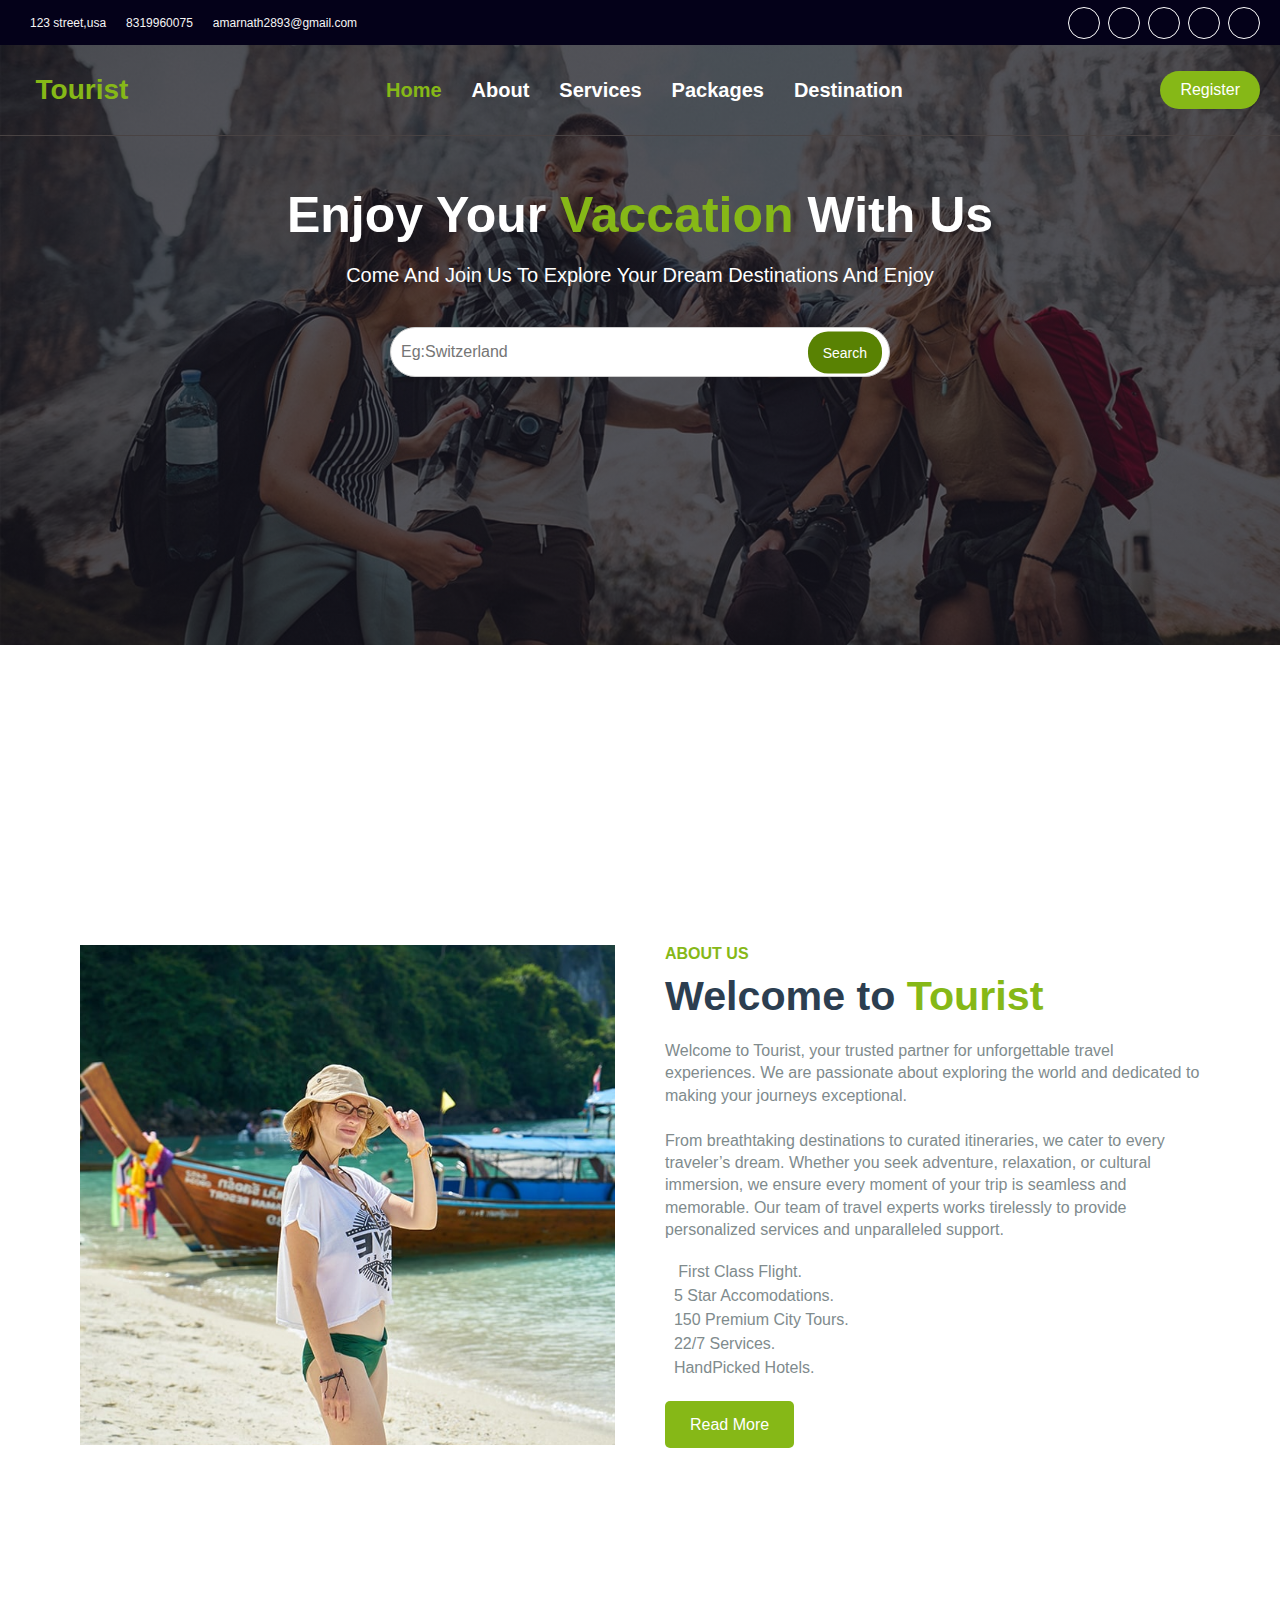
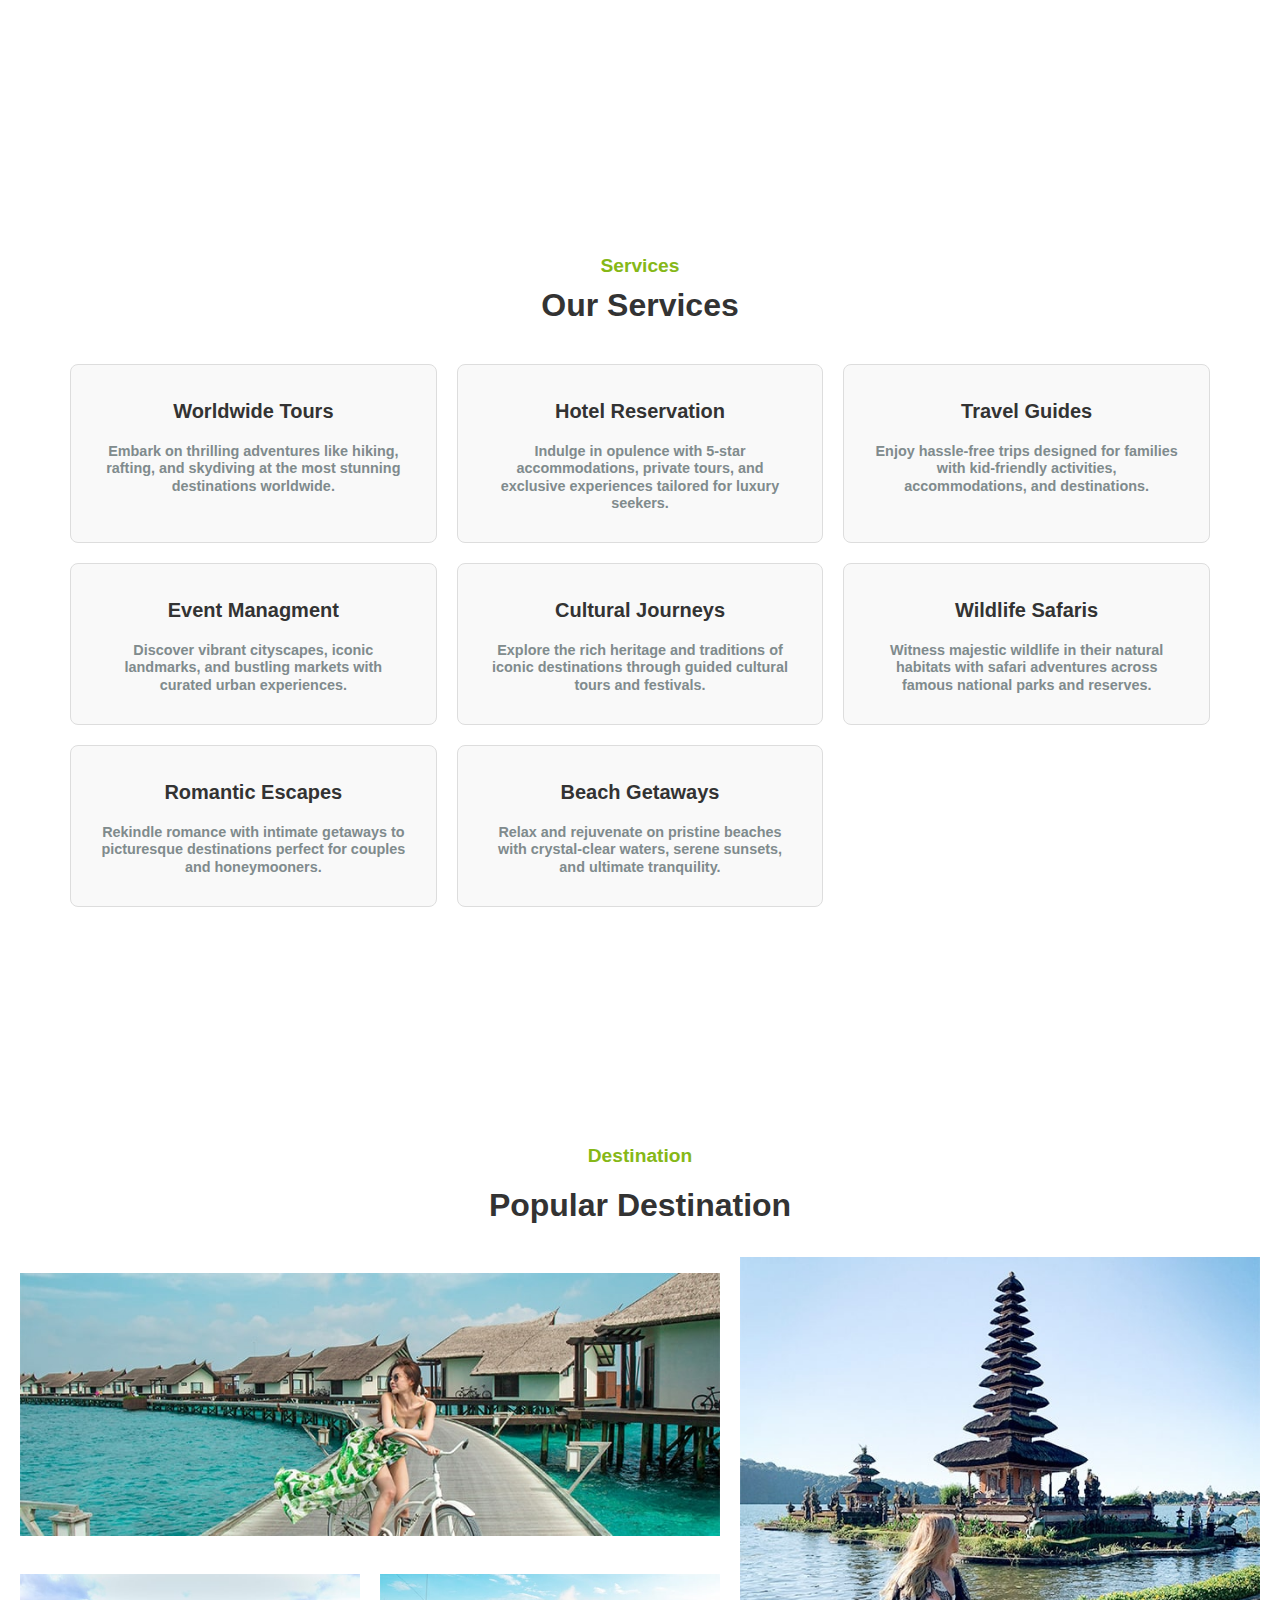
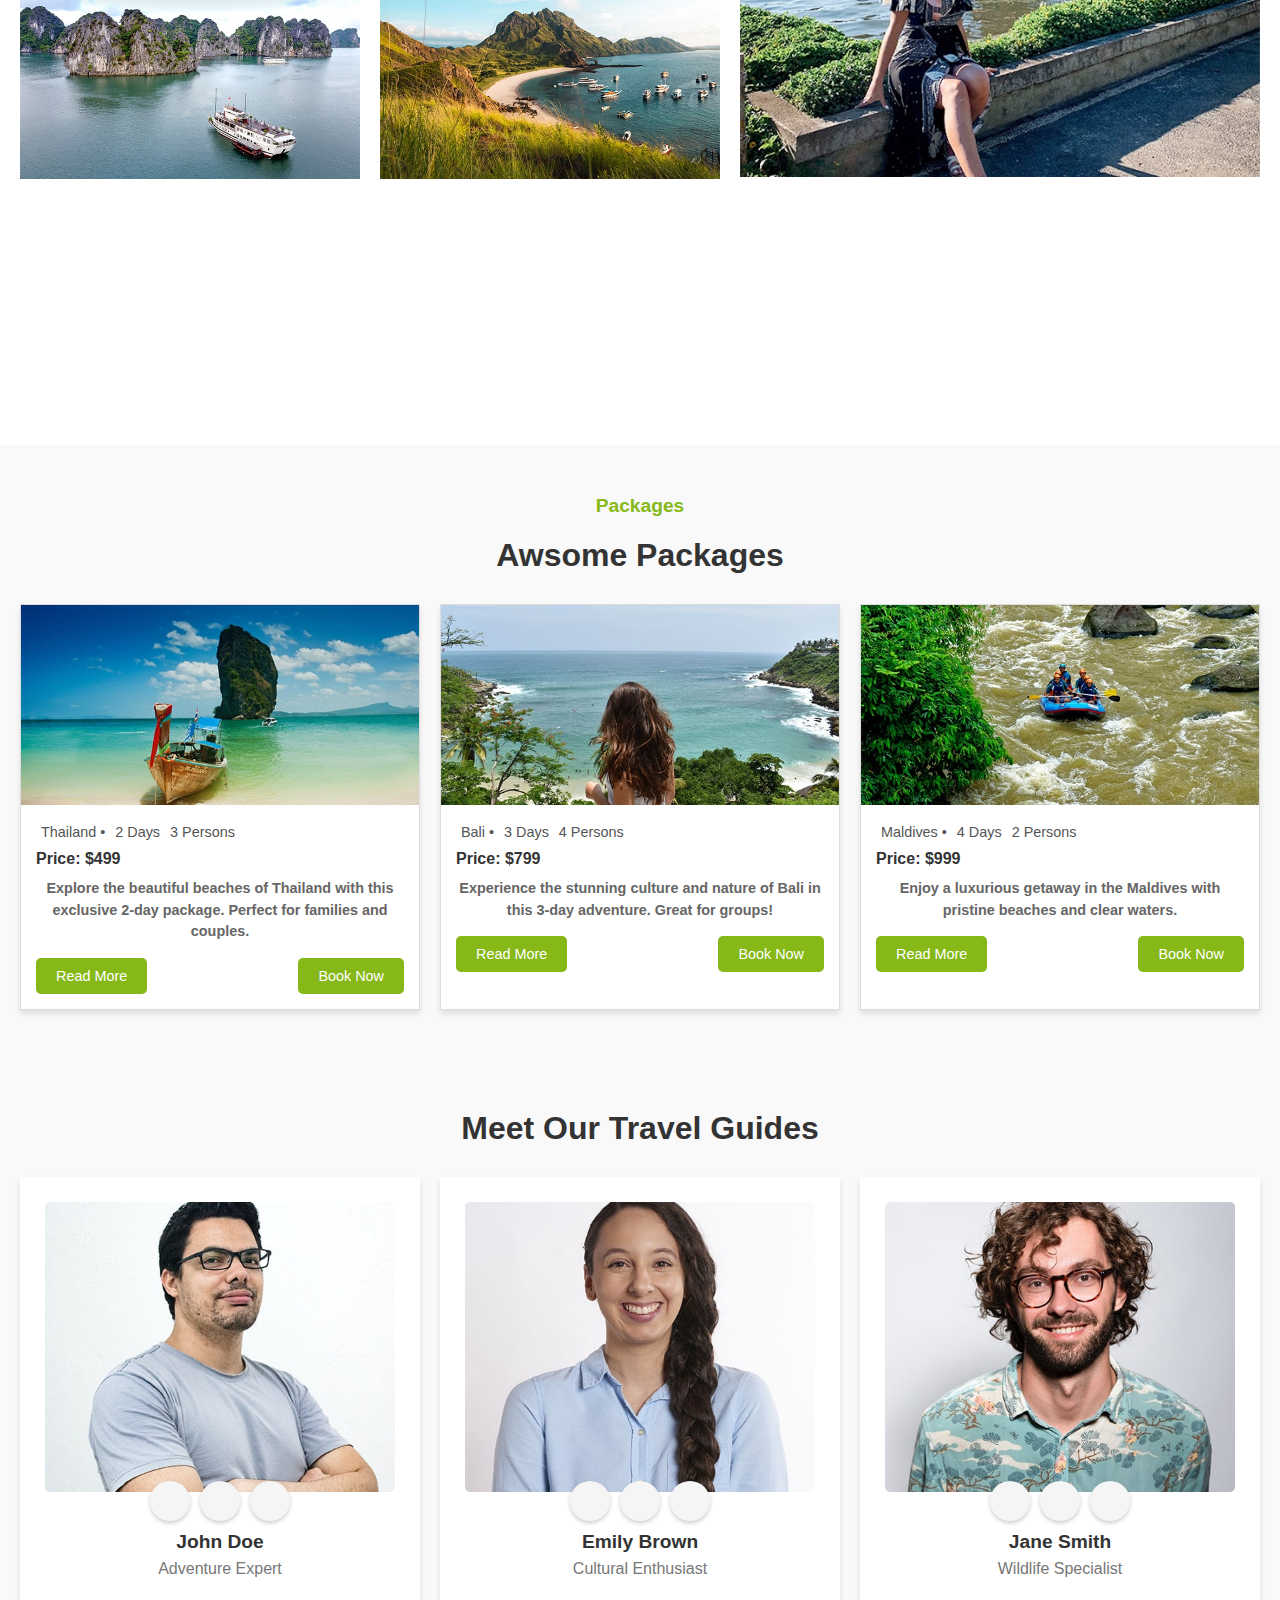
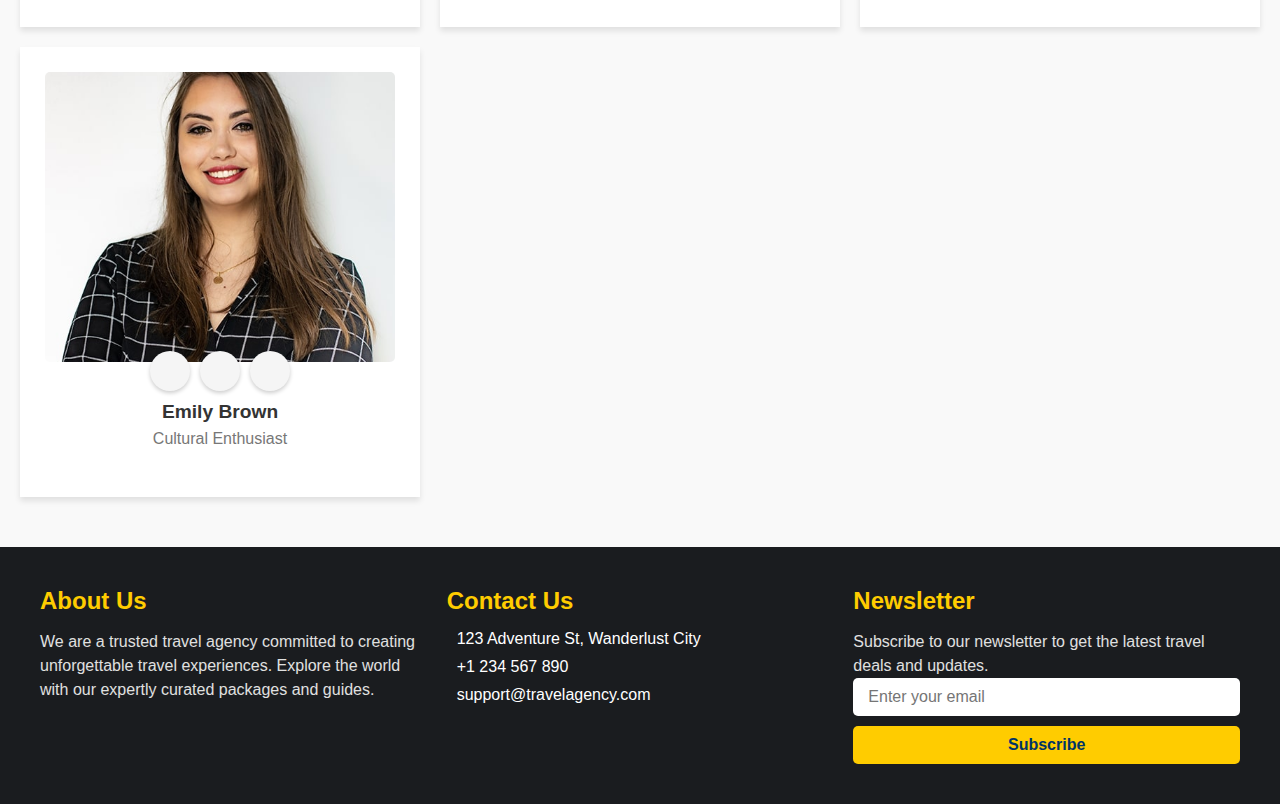
<file: index.html>
<!DOCTYPE html>
<html lang="en">
<head>
    <meta charset="UTF-8">
    <meta name="viewport" content="width=device-width, initial-scale=1.0">
    <!-- custom css link  -->
     <link rel="stylesheet" href="/style.css">
     <!-- external css font awsome cdn link -->
     <link rel="stylesheet" href="https://cdnjs.cloudflare.com/ajax/libs/font-awesome/6.7.1/css/all.min.css" integrity="sha512-5Hs3dF2AEPkpNAR7UiOHba+lRSJNeM2ECkwxUIxC1Q/FLycGTbNapWXB4tP889k5T5Ju8fs4b1P5z/iB4nMfSQ==" crossorigin="anonymous" referrerpolicy="no-referrer" />
     
    <title>Multi-page</title>
</head>
<body>
    <!-- header section starts here -->
     <header>
        <div class="contact">
            <i class="fa-solid fa-location-dot"></i>123 Street,USA
            <i class="fa-solid fa-phone"></i> 8319960075
            <i class="fa-regular fa-envelope-open"></i>amarnath2893@gmail.com
        </div>
        <div class="social">
            <a href="https://twitter.com" target="_blank">
                <i class="fa-brands fa-twitter"></i>
            </a>
            <a href="https://linkedin.com" target="_blank">
                <i class="fa-brands fa-linkedin"></i>
            </a>
            <a href="https://facebook.com" target="_blank">
                <i class="fa-brands fa-facebook"></i>
            </a>
            <a href="https://instagram.com" target="_blank">
                <i class="fa-brands fa-instagram"></i>
            </a>
            <a href="https://youtube.com" target="_blank">
                <i class="fa-brands fa-youtube"></i>
            </a>
        </div>
     </header>
     <!--------------- header section ends here------------------- -->
     <!-- ---------main section starts here------------------ -->
      <main>
           <div class="hero">
              <nav>
                <h1><i class="fa-solid fa-location-dot"></i>&nbsp;&nbsp;tourist</h1>
                <ul>
                    <li><a href="index.html" id="home">Home</a></li>
                    <li><a href="about.html" >About</a></li>
                    <li><a href="service.html">Services</a></li>
                    <li><a href="packages.html">Packages</a></li>
                    <li><a href="destination.html">Destination</a></li>
                   
                </ul>
                <a href="" id="button">Register</a>
              </nav>
              <hr>
              <div class="heading">
                <div><h2 >enjoy your <span>vaccation </span>with us</h2></div>
                <div><p>come and join us to explore your dream destinations and enjoy</p></div>
                <div class="input-wrapper">
                    <input type="text" placeholder="Eg:Switzerland">
                    <button>Search</button>
                </div>
           </div>
          
            
        </main>
         <!-- about section starts here -->
        <section class="about">
            
                <div class="img"> </div>
                <div class="content">
                    <h6>about us</h6>
                    
                    <h1>Welcome to <span>Tourist</span> </h1>
                    <p>
                        Welcome to Tourist, your trusted partner for unforgettable travel experiences. We are passionate about exploring the world and dedicated to making your journeys exceptional. <br><br>
                        
                        From breathtaking destinations to curated itineraries, we cater to every traveler’s dream. Whether you seek adventure, relaxation, or cultural immersion, we ensure every moment of your trip is seamless and memorable. Our team of travel experts works tirelessly to provide personalized services and unparalleled support.
                    </p>
                    <br>
                    <i class="fa-solid fa-arrow-right"></i>&nbsp; &nbsp;<span>First Class Flight.</span><br>
                    <i class="fa-solid fa-arrow-right"></i>&nbsp;&nbsp;<span>5 Star Accomodations.</span>  <br>
                    <i class="fa-solid fa-arrow-right"></i>&nbsp;&nbsp;<span>150 Premium City Tours.</span> <br>
                    <i class="fa-solid fa-arrow-right"></i>&nbsp;&nbsp;<span>22/7 Services.</span>  <br>
                    <i class="fa-solid fa-arrow-right"></i>&nbsp;&nbsp;<span>HandPicked Hotels.</span>  
                    <br><br><br>
                    <a href="">Read More</a>
                </div>
            
        </section>
        <!-- about section ends here -->
         <section class="section">
            <p>Services</p>
            <h2 class="section-heading">Our Services</h2>
        <div class="service-section">
            
            
            <div class="service-box">
              <div class="logo">
                <i class="fa fa-3x fa-globe text-primary mb-4"></i>
              </div>
              <h3 class="title">Worldwide Tours</h3>
              <p class="description">Embark on thrilling adventures like hiking, rafting, and skydiving at the most stunning destinations worldwide.</p>
            </div>
            
            <div class="service-box">
              <div class="logo">
                <i class="fa fa-3x fa-hotel text-primary mb-4"></i>
              </div>
              <h3 class="title">Hotel Reservation </h3>
              <p class="description"> Indulge in opulence with 5-star accommodations, private tours, and exclusive experiences tailored for luxury seekers.</p>
            </div>
            
            <div class="service-box">
              <div class="logo">
                <i class="fa fa-3x fa-user text-primary mb-4"></i>
              </div>
              <h3 class="title">Travel Guides</h3>
              <p class="description">Enjoy hassle-free trips designed for families with kid-friendly activities, accommodations, and destinations.</p>
            </div>
            
            <div class="service-box">
              <div class="logo">
                <i class="fa fa-3x fa-cog text-primary mb-4"></i>
              </div>
              <h3 class="title">Event Managment</h3>
              <p class="description">Discover vibrant cityscapes, iconic landmarks, and bustling markets with curated urban experiences.</p>
            </div>
            
            <div class="service-box">
              <div class="logo">
                <i class="fa fa-3x fa-globe text-primary mb-4"></i>
              </div>
              <h3 class="title">Cultural Journeys</h3>
              <p class="description">Explore the rich heritage and traditions of iconic destinations through guided cultural tours and festivals.</p>
            </div>
            
            <div class="service-box">
              <div class="logo">
                <i class="fa fa-3x fa-hotel text-primary mb-4"></i>
              </div>
              <h3 class="title">Wildlife Safaris</h3>
              <p class="description">Witness majestic wildlife in their natural habitats with safari adventures across famous national parks and reserves.</p>
            </div>
            
            <div class="service-box">
              <div class="logo">
                <i class="fa fa-3x fa-user text-primary mb-4"></i>
              </div>
              <h3 class="title">Romantic Escapes</h3>
              <p class="description">Rekindle romance with intimate getaways to picturesque destinations perfect for couples and honeymooners.</p>
            </div>
            
            <div class="service-box">
              <div class="logo">
                <i class="fa fa-3x fa-cog text-primary mb-4"></i>
              </div>
              <h3 class="title">Beach Getaways</h3>
              <p class="description">Relax and rejuvenate on pristine beaches with crystal-clear waters, serene sunsets, and ultimate tranquility.</p>
            </div>
          </div>
        </section>
        <!-- destination section starts from here -->
        <section class="destination">
          <p>Destination</p>
          <h2 class="destination-heading"> Popular Destination</h2>
          <div class="parent">
            <div class="div1">
             
            </div>
            <div class="div2">
             
            </div>
            <div class="div3">
             
            </div>
            <div class="div4">
             
            </div>
          </div>
        </section>
        <!-- destination section end here-------------------------------------------------------------------------------- -->
         <!-- package section starts here------------------------------------- -->
         <section class="holiday-packages">
          <p>Packages</p>
          <h2 class="section-heading">Awsome Packages</h2>
          <div class="packages-grid">
            <div class="package-box">
              <img src="/img/package-1.jpg" alt="Holiday Image 1" class="package-image" />
              <div class="package-details">
                <div class="package-location">
                  <i class="fas fa-map-marker-alt"></i> Thailand &bull;  <i class="fas fa-calendar-alt"></i>2 Days  <i class="fas fa-user-friends"></i> 3 Persons
                </div>
                <div class="package-price">
                  <strong>Price:</strong> $499
                </div>
                <p class="package-description">
                  Explore the beautiful beaches of Thailand with this exclusive 2-day
                  package. Perfect for families and couples.
                </p>
                <div class="package-buttons">
                  <button class="btn read-more">Read More</button>
                  <button class="btn book-now">Book Now</button>
                </div>
              </div>
            </div>
        
          
            <div class="package-box">
              <img src="/img/package-2.jpg" alt="Holiday Image 2" class="package-image" />
              <div class="package-details">
                <div class="package-location">
                  <i class="fas fa-map-marker-alt"></i> Bali &bull;<i class="fas fa-calendar-alt"></i> 3 Days <i class="fas fa-user-friends"></i>  4 Persons
                </div>
                <div class="package-price">
                  <strong>Price:</strong> $799
                </div>
                <p class="package-description">
                  Experience the stunning culture and nature of Bali in this 3-day
                  adventure. Great for groups!
                </p>
                <div class="package-buttons">
                  <button class="btn read-more">Read More</button>
                  <button class="btn book-now">Book Now</button>
                </div>
              </div>
            </div>
        
            <div class="package-box">
              <img src="/img/package-3.jpg" alt="Holiday Image 3" class="package-image" />
              <div class="package-details">
                <div class="package-location">
                  <i class="fas fa-map-marker-alt"></i> Maldives &bull;<i class="fas fa-calendar-alt"></i> 4 Days  <i class="fas fa-user-friends"></i> 2 Persons
                </div>
                <div class="package-price">
                  <strong>Price:</strong> $999
                </div>
                <p class="package-description">
                  Enjoy a luxurious getaway in the Maldives with pristine beaches and
                  clear waters.
                </p>
                <div class="package-buttons">
                  <button class="btn read-more">Read More</button>
                  <button class="btn book-now">Book Now</button>
                </div>
              </div>
            </div>
          </div>
        </section>
        <section class="travel-guides">
          <h2 class="section-heading">Meet Our Travel Guides</h2>
          <div class="guides-grid">
            <!-- Guide Box -->
            <div class="guide-box">
              <div class="image-container">
                <img src="/img/team-1.jpg" alt="Guide Image 1" class="guide-image" />
                <div class="social-icons">
                  <a href="#" class="icon facebook"><i class="fab fa-facebook-f"></i></a>
                  <a href="#" class="icon twitter"><i class="fab fa-twitter"></i></a>
                  <a href="#" class="icon instagram"><i class="fab fa-instagram"></i></a>
                </div>
              </div>
              <h3 class="guide-name">John Doe</h3>
              <p class="guide-designation">Adventure Expert</p>
            </div>
        
            <!-- Add more guides as needed -->
            <div class="guide-box">
              <div class="image-container">
                <img src="/img/team-2.jpg" alt="Guide Image 2" class="guide-image" />
                <div class="social-icons">
                  <a href="#" class="icon facebook"><i class="fab fa-facebook-f"></i></a>
                  <a href="#" class="icon twitter"><i class="fab fa-twitter"></i></a>
                  <a href="#" class="icon instagram"><i class="fab fa-instagram"></i></a>
                </div>
              </div>
              <h3 class="guide-name">Emily Brown</h3>
              <p class="guide-designation">Cultural Enthusiast</p>
            </div>
        
            <div class="guide-box">
              <div class="image-container">
                <img src="/img/team-3.jpg" alt="Guide Image 3" class="guide-image" />
                <div class="social-icons">
                  <a href="#" class="icon facebook"><i class="fab fa-facebook-f"></i></a>
                  <a href="#" class="icon twitter"><i class="fab fa-twitter"></i></a>
                  <a href="#" class="icon instagram"><i class="fab fa-instagram"></i></a>
                </div>
              </div>
              <h3 class="guide-name">Jane Smith</h3>
              <p class="guide-designation">Wildlife Specialist</p>
            </div>
            <div class="guide-box">
              <div class="image-container">
                <img src="/img/team-4.jpg" alt="Guide Image 2" class="guide-image" />
                <div class="social-icons">
                  <a href="#" class="icon facebook"><i class="fab fa-facebook-f"></i></a>
                  <a href="#" class="icon twitter"><i class="fab fa-twitter"></i></a>
                  <a href="#" class="icon instagram"><i class="fab fa-instagram"></i></a>
                </div>
              </div>
              <h3 class="guide-name">Emily Brown</h3>
              <p class="guide-designation">Cultural Enthusiast</p>
            </div>
          </div>
        </section>
        <!-- footer section  -->

        <footer class="footer">
          <div class="footer-content">
            <!-- Company Overview Section -->
            <div class="footer-section company-overview">
              <h3>About Us</h3>
              <p>
                We are a trusted travel agency committed to creating unforgettable travel experiences. 
                Explore the world with our expertly curated packages and guides.
              </p>
            </div>
        
            <!-- Contact Section -->
            <div class="footer-section contact-section">
              <h3>Contact Us</h3>
              <ul>
                <li><i class="fas fa-map-marker-alt"></i> 123 Adventure St, Wanderlust City</li>
                <li><i class="fas fa-phone-alt"></i> +1 234 567 890</li>
                <li><i class="fas fa-envelope"></i> support@travelagency.com</li>
              </ul>
            </div>
        
            <!-- Newsletter Section -->
            <div class="footer-section newsletter">
              <h3>Newsletter</h3>
              <p>Subscribe to our newsletter to get the latest travel deals and updates.</p>
              <form action="#" class="newsletter-form">
                <input
                  type="email"
                  placeholder="Enter your email"
                  class="newsletter-input"
                  required
                />
                <button type="submit" class="btn newsletter-btn">Subscribe</button>
              </form>
            </div>
          </div>
        </footer>
        
        
        
          
</body>
</html>
</file>
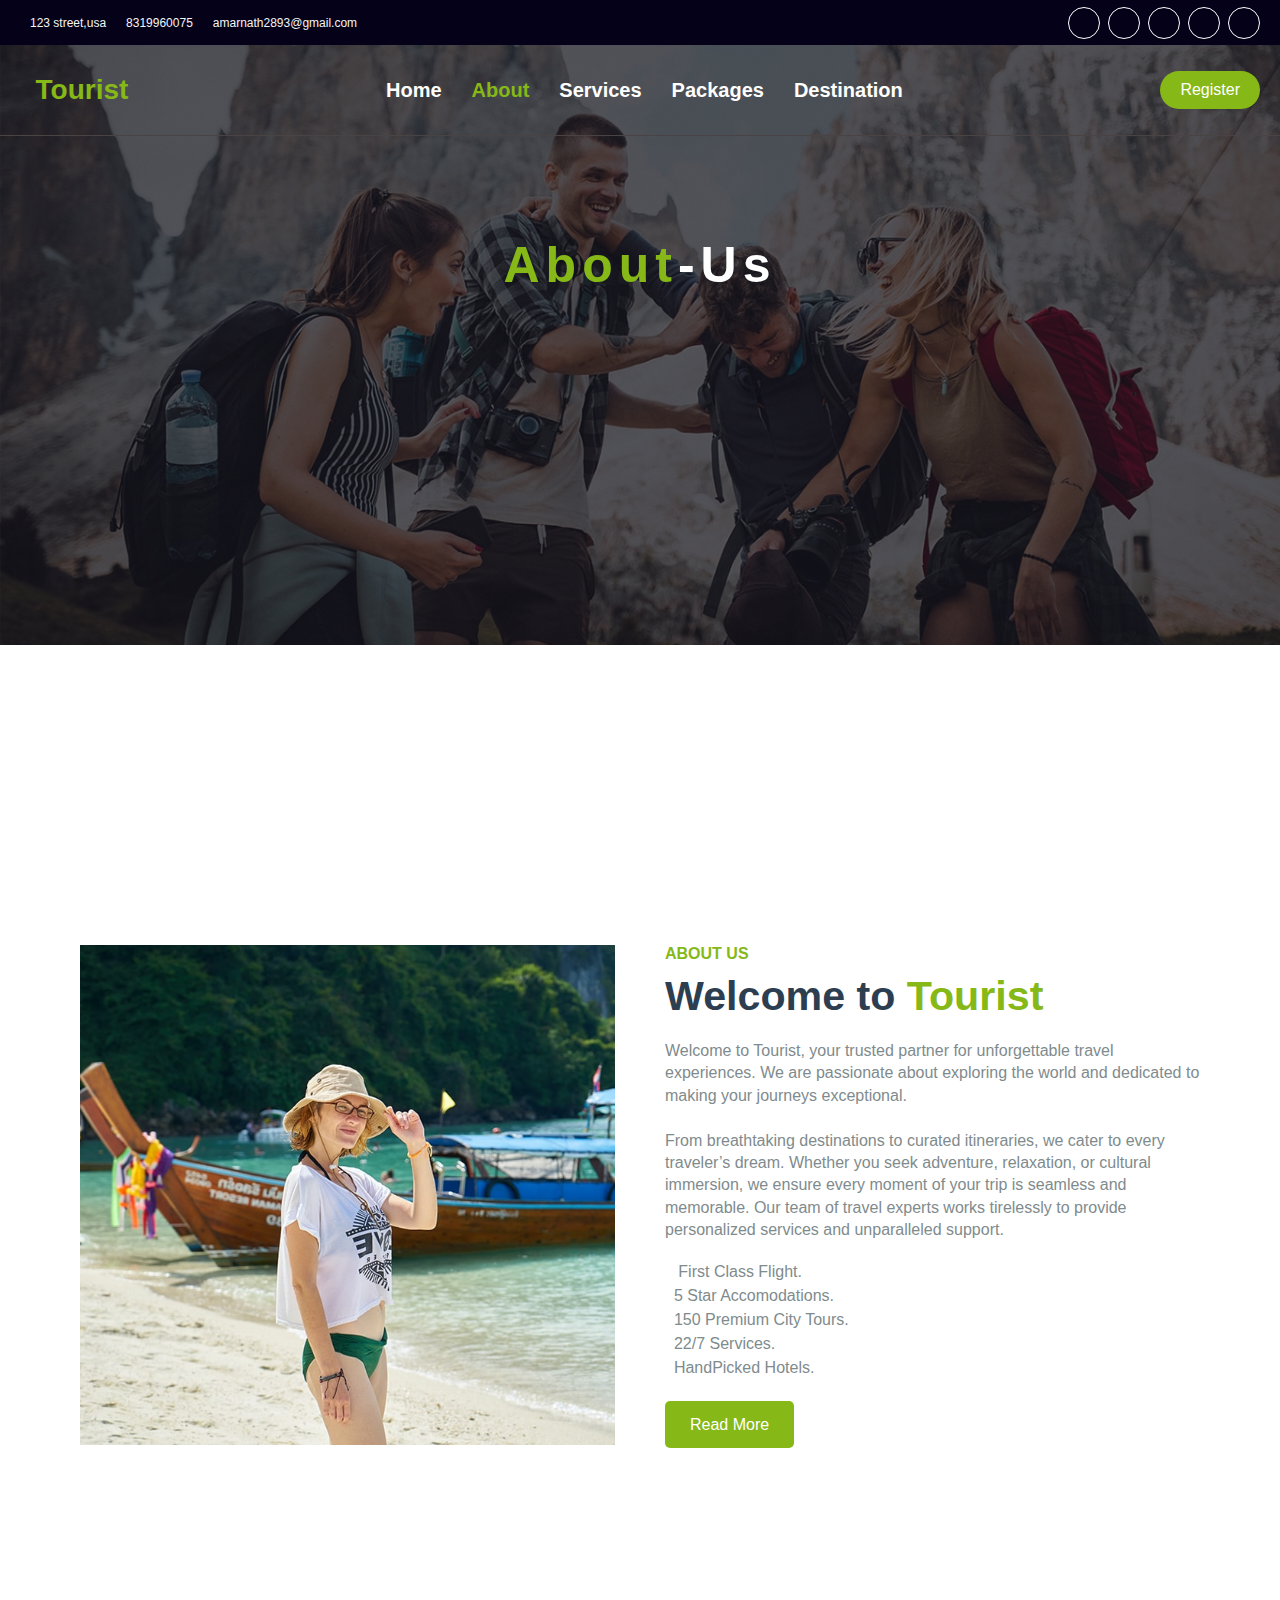
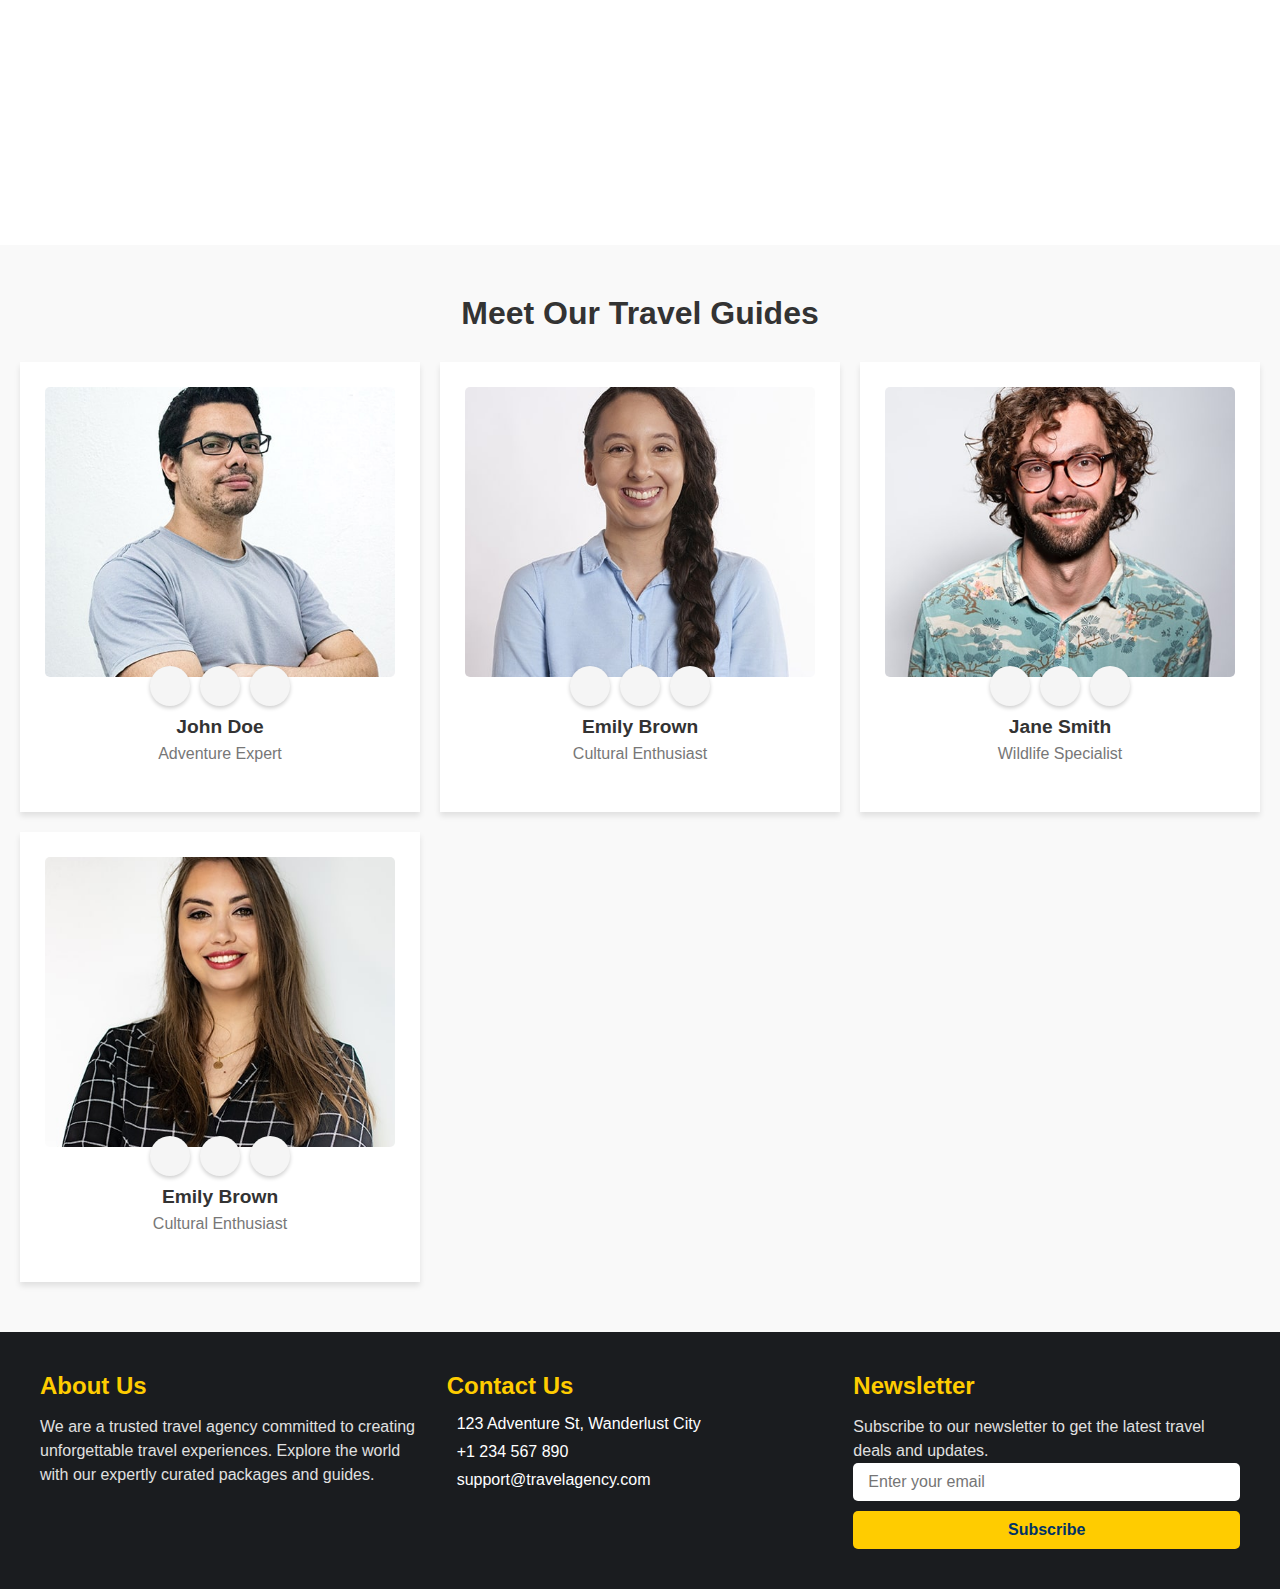
<file: about.html>
<!DOCTYPE html>
<html lang="en">
<head>
    <meta charset="UTF-8">
    <meta name="viewport" content="width=device-width, initial-scale=1.0">
    <!-- custom css link  -->
    <link rel="stylesheet" href="/style.css">
    <!-- external css font awsome cdn link -->
    <link rel="stylesheet" href="https://cdnjs.cloudflare.com/ajax/libs/font-awesome/6.7.1/css/all.min.css" integrity="sha512-5Hs3dF2AEPkpNAR7UiOHba+lRSJNeM2ECkwxUIxC1Q/FLycGTbNapWXB4tP889k5T5Ju8fs4b1P5z/iB4nMfSQ==" crossorigin="anonymous" referrerpolicy="no-referrer" />
    
    <title>Document</title>
</head>
<body>
     <!-- header section starts here -->
     <header>
        <div class="contact">
            <i class="fa-solid fa-location-dot"></i>123 Street,USA
            <i class="fa-solid fa-phone"></i> 8319960075
            <i class="fa-regular fa-envelope-open"></i>amarnath2893@gmail.com
        </div>
        <div class="social">
            <a href="https://twitter.com" target="_blank">
                <i class="fa-brands fa-twitter"></i>
            </a>
            <a href="https://linkedin.com" target="_blank">
                <i class="fa-brands fa-linkedin"></i>
            </a>
            <a href="https://facebook.com" target="_blank">
                <i class="fa-brands fa-facebook"></i>
            </a>
            <a href="https://instagram.com" target="_blank">
                <i class="fa-brands fa-instagram"></i>
            </a>
            <a href="https://youtube.com" target="_blank">
                <i class="fa-brands fa-youtube"></i>
            </a>
        </div>
     </header>
     <!--------------- header section ends here------------------- -->
     <!-- ---------main section starts here------------------ -->
      <main>
           <div class="hero">
              <nav>
                <h1><i class="fa-solid fa-location-dot"></i>&nbsp;&nbsp;tourist</h1>
                <ul>
                    <li><a href="index.html" >Home</a></li>
                    <li><a href="about.html" id="about">About</a></li>
                    <li><a href="service.html">Services</a></li>
                    <li><a href="packages.html">Packages</a></li>
                    <li><a href="destination.html">Destination</a></li>
                   
                </ul>
                <a href="" id="button">Register</a>
              </nav>
              <hr>
              <div class="heading">
                <div><h1 ><span>About</span>-Us</h1></div>
               
           </div>
          
            
        </main>
         <!-- about section starts here -->
        <section class="about">
            
                <div class="img"> </div>
                <div class="content">
                    <h6>about us</h6>
                    
                    <h1>Welcome to <span>Tourist</span> </h1>
                    <p>
                        Welcome to Tourist, your trusted partner for unforgettable travel experiences. We are passionate about exploring the world and dedicated to making your journeys exceptional. <br><br>
                        
                        From breathtaking destinations to curated itineraries, we cater to every traveler’s dream. Whether you seek adventure, relaxation, or cultural immersion, we ensure every moment of your trip is seamless and memorable. Our team of travel experts works tirelessly to provide personalized services and unparalleled support.
                    </p>
                    <br>
                    <i class="fa-solid fa-arrow-right"></i>&nbsp; &nbsp;<span>First Class Flight.</span><br>
                    <i class="fa-solid fa-arrow-right"></i>&nbsp;&nbsp;<span>5 Star Accomodations.</span>  <br>
                    <i class="fa-solid fa-arrow-right"></i>&nbsp;&nbsp;<span>150 Premium City Tours.</span> <br>
                    <i class="fa-solid fa-arrow-right"></i>&nbsp;&nbsp;<span>22/7 Services.</span>  <br>
                    <i class="fa-solid fa-arrow-right"></i>&nbsp;&nbsp;<span>HandPicked Hotels.</span>  
                    <br><br><br>
                    <a href="">Read More</a>
                </div>
            
        </section>
        <section class="travel-guides">
            <h2 class="section-heading">Meet Our Travel Guides</h2>
            <div class="guides-grid">
              <!-- Guide Box -->
              <div class="guide-box">
                <div class="image-container">
                  <img src="/img/team-1.jpg" alt="Guide Image 1" class="guide-image" />
                  <div class="social-icons">
                    <a href="#" class="icon facebook"><i class="fab fa-facebook-f"></i></a>
                    <a href="#" class="icon twitter"><i class="fab fa-twitter"></i></a>
                    <a href="#" class="icon instagram"><i class="fab fa-instagram"></i></a>
                  </div>
                </div>
                <h3 class="guide-name">John Doe</h3>
                <p class="guide-designation">Adventure Expert</p>
              </div>
          
              <!-- Add more guides as needed -->
              <div class="guide-box">
                <div class="image-container">
                  <img src="/img/team-2.jpg" alt="Guide Image 2" class="guide-image" />
                  <div class="social-icons">
                    <a href="#" class="icon facebook"><i class="fab fa-facebook-f"></i></a>
                    <a href="#" class="icon twitter"><i class="fab fa-twitter"></i></a>
                    <a href="#" class="icon instagram"><i class="fab fa-instagram"></i></a>
                  </div>
                </div>
                <h3 class="guide-name">Emily Brown</h3>
                <p class="guide-designation">Cultural Enthusiast</p>
              </div>
          
              <div class="guide-box">
                <div class="image-container">
                  <img src="/img/team-3.jpg" alt="Guide Image 3" class="guide-image" />
                  <div class="social-icons">
                    <a href="#" class="icon facebook"><i class="fab fa-facebook-f"></i></a>
                    <a href="#" class="icon twitter"><i class="fab fa-twitter"></i></a>
                    <a href="#" class="icon instagram"><i class="fab fa-instagram"></i></a>
                  </div>
                </div>
                <h3 class="guide-name">Jane Smith</h3>
                <p class="guide-designation">Wildlife Specialist</p>
              </div>
              <div class="guide-box">
                <div class="image-container">
                  <img src="/img/team-4.jpg" alt="Guide Image 2" class="guide-image" />
                  <div class="social-icons">
                    <a href="#" class="icon facebook"><i class="fab fa-facebook-f"></i></a>
                    <a href="#" class="icon twitter"><i class="fab fa-twitter"></i></a>
                    <a href="#" class="icon instagram"><i class="fab fa-instagram"></i></a>
                  </div>
                </div>
                <h3 class="guide-name">Emily Brown</h3>
                <p class="guide-designation">Cultural Enthusiast</p>
              </div>
            </div>
          </section>
          <!-- footer section  -->
  
          <footer class="footer">
            <div class="footer-content">
              <!-- Company Overview Section -->
              <div class="footer-section company-overview">
                <h3>About Us</h3>
                <p>
                  We are a trusted travel agency committed to creating unforgettable travel experiences. 
                  Explore the world with our expertly curated packages and guides.
                </p>
              </div>
          
              <!-- Contact Section -->
              <div class="footer-section contact-section">
                <h3>Contact Us</h3>
                <ul>
                  <li><i class="fas fa-map-marker-alt"></i> 123 Adventure St, Wanderlust City</li>
                  <li><i class="fas fa-phone-alt"></i> +1 234 567 890</li>
                  <li><i class="fas fa-envelope"></i> support@travelagency.com</li>
                </ul>
              </div>
          
              <!-- Newsletter Section -->
              <div class="footer-section newsletter">
                <h3>Newsletter</h3>
                <p>Subscribe to our newsletter to get the latest travel deals and updates.</p>
                <form action="#" class="newsletter-form">
                  <input
                    type="email"
                    placeholder="Enter your email"
                    class="newsletter-input"
                    required
                  />
                  <button type="submit" class="btn newsletter-btn">Subscribe</button>
                </form>
              </div>
            </div>
          </footer>
          
          
          
            
 
</body>
</html>
</file>
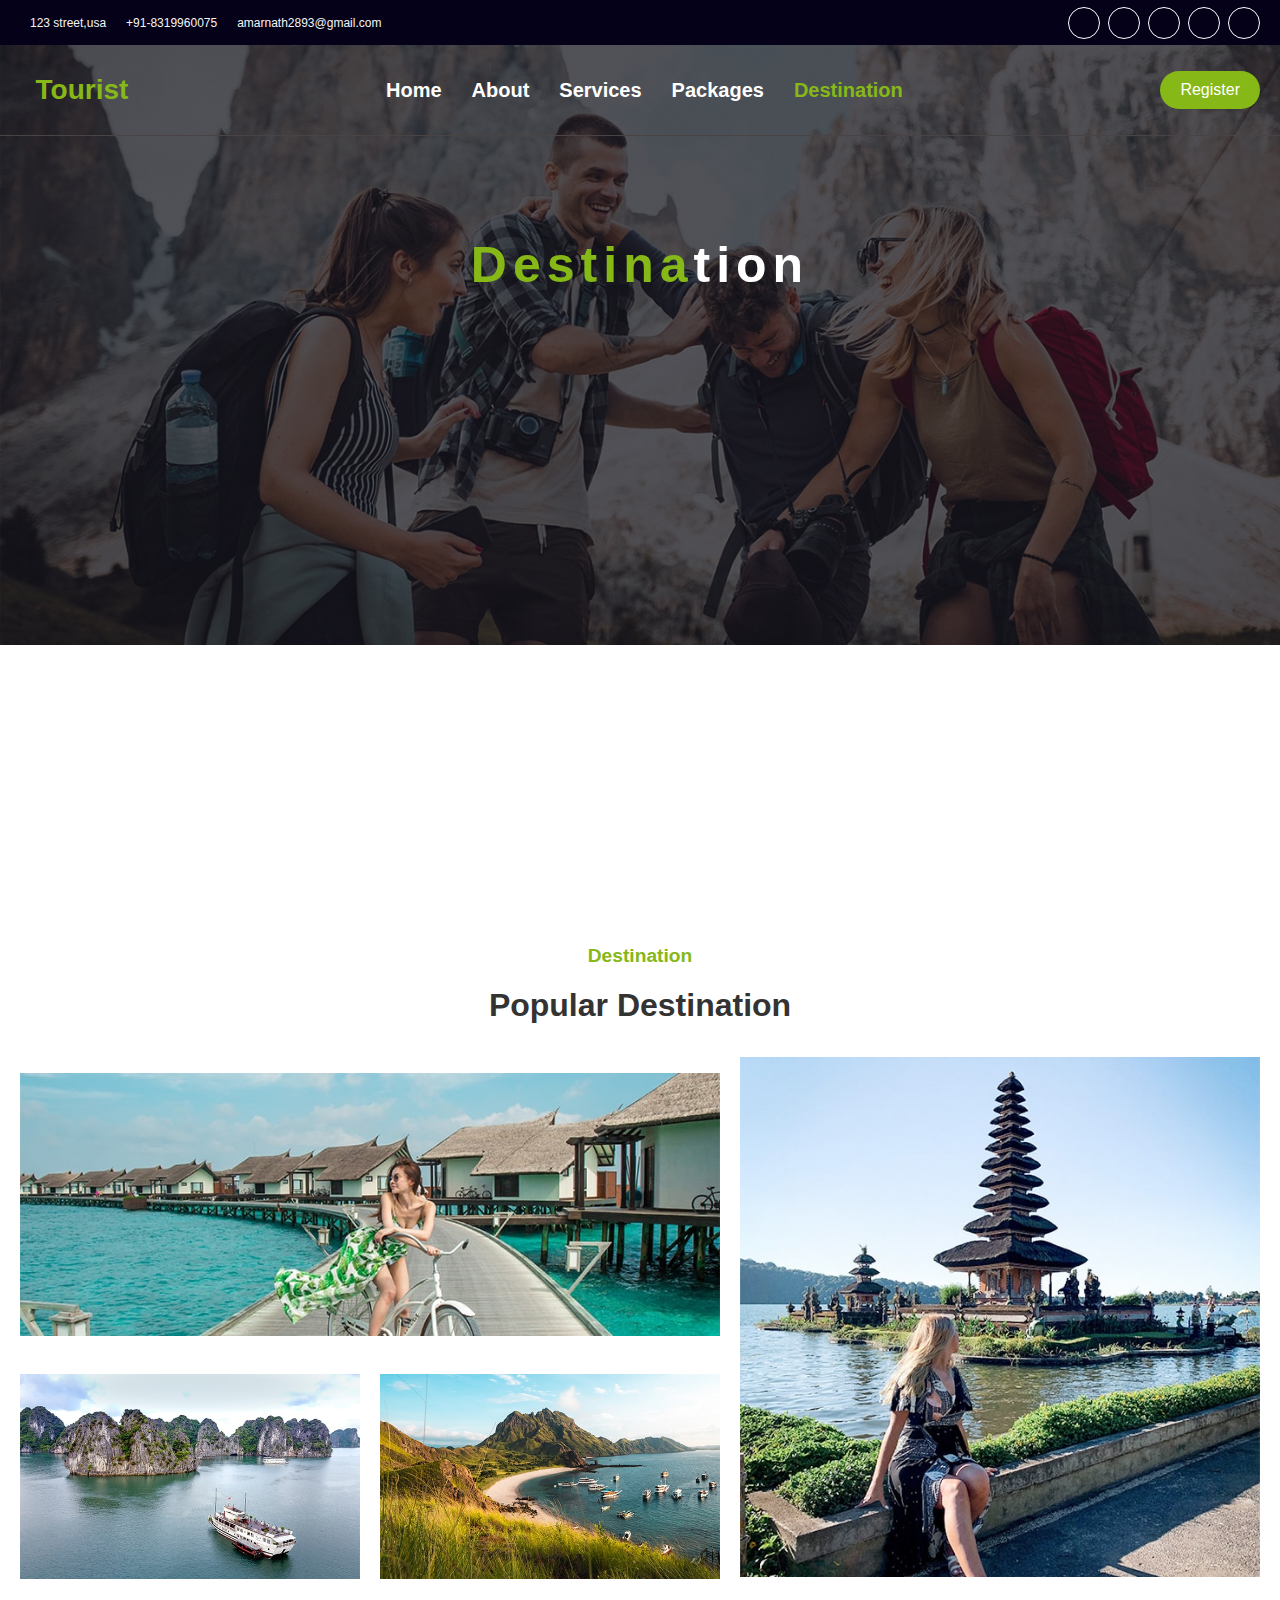
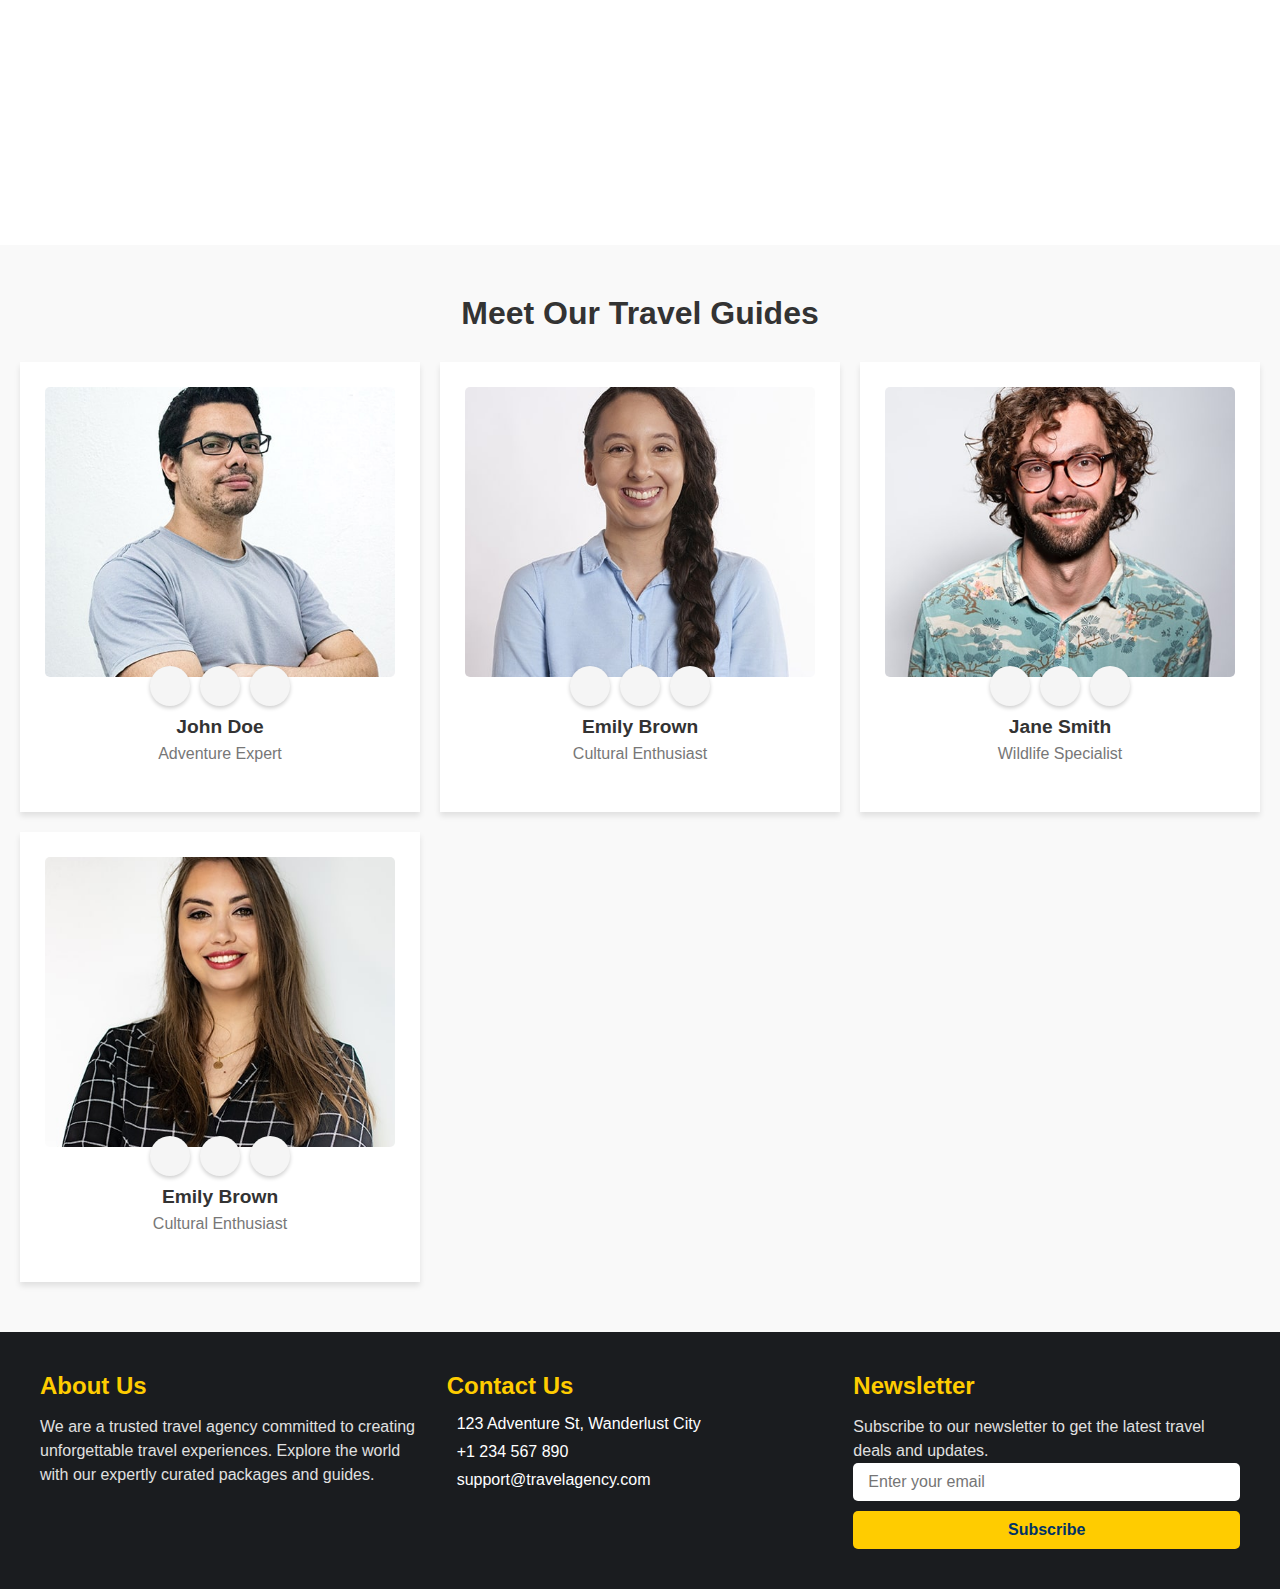
<file: destination.html>
<!DOCTYPE html>
<html lang="en">
<head>
    <meta charset="UTF-8">
    <meta name="viewport" content="width=device-width, initial-scale=1.0">
     <!-- custom css link  -->
     <link rel="stylesheet" href="/style.css">
     <!-- external css font awsome cdn link -->
     <link rel="stylesheet" href="https://cdnjs.cloudflare.com/ajax/libs/font-awesome/6.7.1/css/all.min.css" integrity="sha512-5Hs3dF2AEPkpNAR7UiOHba+lRSJNeM2ECkwxUIxC1Q/FLycGTbNapWXB4tP889k5T5Ju8fs4b1P5z/iB4nMfSQ==" crossorigin="anonymous" referrerpolicy="no-referrer" />
     
    <title>Document</title>
</head>
<body>
     <!-- header section starts here -->
     <header>
        <div class="contact">
            <i class="fa-solid fa-location-dot"></i>123 Street,USA
            <i class="fa-solid fa-phone"></i>+91-8319960075
            <i class="fa-regular fa-envelope-open"></i>amarnath2893@gmail.com
        </div>
        <div class="social">
            <a href="https://twitter.com" target="_blank">
                <i class="fa-brands fa-twitter"></i>
            </a>
            <a href="https://linkedin.com" target="_blank">
                <i class="fa-brands fa-linkedin"></i>
            </a>
            <a href="https://facebook.com" target="_blank">
                <i class="fa-brands fa-facebook"></i>
            </a>
            <a href="https://instagram.com" target="_blank">
                <i class="fa-brands fa-instagram"></i>
            </a>
            <a href="https://youtube.com" target="_blank">
                <i class="fa-brands fa-youtube"></i>
            </a>
        </div>
     </header>
     <!--------------- header section ends here------------------- -->
     <!-- ---------main section starts here------------------ -->
      <main>
           <div class="hero">
              <nav>
                <h1><i class="fa-solid fa-location-dot"></i>&nbsp;&nbsp;tourist</h1>
                <ul>
                    <li><a href="index.html" >Home</a></li>
                    <li><a href="about.html" >About</a></li>
                    <li><a href="service.html">Services</a></li>
                    <li><a href="packages.html">Packages</a></li>
                    <li><a href="destination.html" id="destination">Destination</a></li>
                   
                </ul>
                <a href="" id="button">Register</a>
              </nav>
              <hr>
              <div class="heading">
                <div><h1 > <span>Destina</span>tion</h1></div>
                </div>
           </div>
          
            
        </main>
         <!-- destination section starts from here -->
         <section class="destination">
            <p>Destination</p>
            <h2 class="destination-heading"> Popular Destination</h2>
            <div class="parent">
              <div class="div1">
               
              </div>
              <div class="div2">
               
              </div>
              <div class="div3">
               
              </div>
              <div class="div4">
               
              </div>
            </div>
          </section>
          <!-- destination section end here-------------------------------------------------------------------------------- -->
          <section class="travel-guides">
            <h2 class="section-heading">Meet Our Travel Guides</h2>
            <div class="guides-grid">
              <!-- Guide Box -->
              <div class="guide-box">
                <div class="image-container">
                  <img src="/img/team-1.jpg" alt="Guide Image 1" class="guide-image" />
                  <div class="social-icons">
                    <a href="#" class="icon facebook"><i class="fab fa-facebook-f"></i></a>
                    <a href="#" class="icon twitter"><i class="fab fa-twitter"></i></a>
                    <a href="#" class="icon instagram"><i class="fab fa-instagram"></i></a>
                  </div>
                </div>
                <h3 class="guide-name">John Doe</h3>
                <p class="guide-designation">Adventure Expert</p>
              </div>
          
              <!-- Add more guides as needed -->
              <div class="guide-box">
                <div class="image-container">
                  <img src="/img/team-2.jpg" alt="Guide Image 2" class="guide-image" />
                  <div class="social-icons">
                    <a href="#" class="icon facebook"><i class="fab fa-facebook-f"></i></a>
                    <a href="#" class="icon twitter"><i class="fab fa-twitter"></i></a>
                    <a href="#" class="icon instagram"><i class="fab fa-instagram"></i></a>
                  </div>
                </div>
                <h3 class="guide-name">Emily Brown</h3>
                <p class="guide-designation">Cultural Enthusiast</p>
              </div>
          
              <div class="guide-box">
                <div class="image-container">
                  <img src="/img/team-3.jpg" alt="Guide Image 3" class="guide-image" />
                  <div class="social-icons">
                    <a href="#" class="icon facebook"><i class="fab fa-facebook-f"></i></a>
                    <a href="#" class="icon twitter"><i class="fab fa-twitter"></i></a>
                    <a href="#" class="icon instagram"><i class="fab fa-instagram"></i></a>
                  </div>
                </div>
                <h3 class="guide-name">Jane Smith</h3>
                <p class="guide-designation">Wildlife Specialist</p>
              </div>
              <div class="guide-box">
                <div class="image-container">
                  <img src="/img/team-4.jpg" alt="Guide Image 2" class="guide-image" />
                  <div class="social-icons">
                    <a href="#" class="icon facebook"><i class="fab fa-facebook-f"></i></a>
                    <a href="#" class="icon twitter"><i class="fab fa-twitter"></i></a>
                    <a href="#" class="icon instagram"><i class="fab fa-instagram"></i></a>
                  </div>
                </div>
                <h3 class="guide-name">Emily Brown</h3>
                <p class="guide-designation">Cultural Enthusiast</p>
              </div>
            </div>
          </section>
          <!-- footer section  -->
  
          <footer class="footer">
            <div class="footer-content">
              <!-- Company Overview Section -->
              <div class="footer-section company-overview">
                <h3>About Us</h3>
                <p>
                  We are a trusted travel agency committed to creating unforgettable travel experiences. 
                  Explore the world with our expertly curated packages and guides.
                </p>
              </div>
          
              <!-- Contact Section -->
              <div class="footer-section contact-section">
                <h3>Contact Us</h3>
                <ul>
                  <li><i class="fas fa-map-marker-alt"></i> 123 Adventure St, Wanderlust City</li>
                  <li><i class="fas fa-phone-alt"></i> +1 234 567 890</li>
                  <li><i class="fas fa-envelope"></i> support@travelagency.com</li>
                </ul>
              </div>
          
              <!-- Newsletter Section -->
              <div class="footer-section newsletter">
                <h3>Newsletter</h3>
                <p>Subscribe to our newsletter to get the latest travel deals and updates.</p>
                <form action="#" class="newsletter-form">
                  <input
                    type="email"
                    placeholder="Enter your email"
                    class="newsletter-input"
                    required
                  />
                  <button type="submit" class="btn newsletter-btn">Subscribe</button>
                </form>
              </div>
            </div>
          </footer>
</body>
</html>
</file>
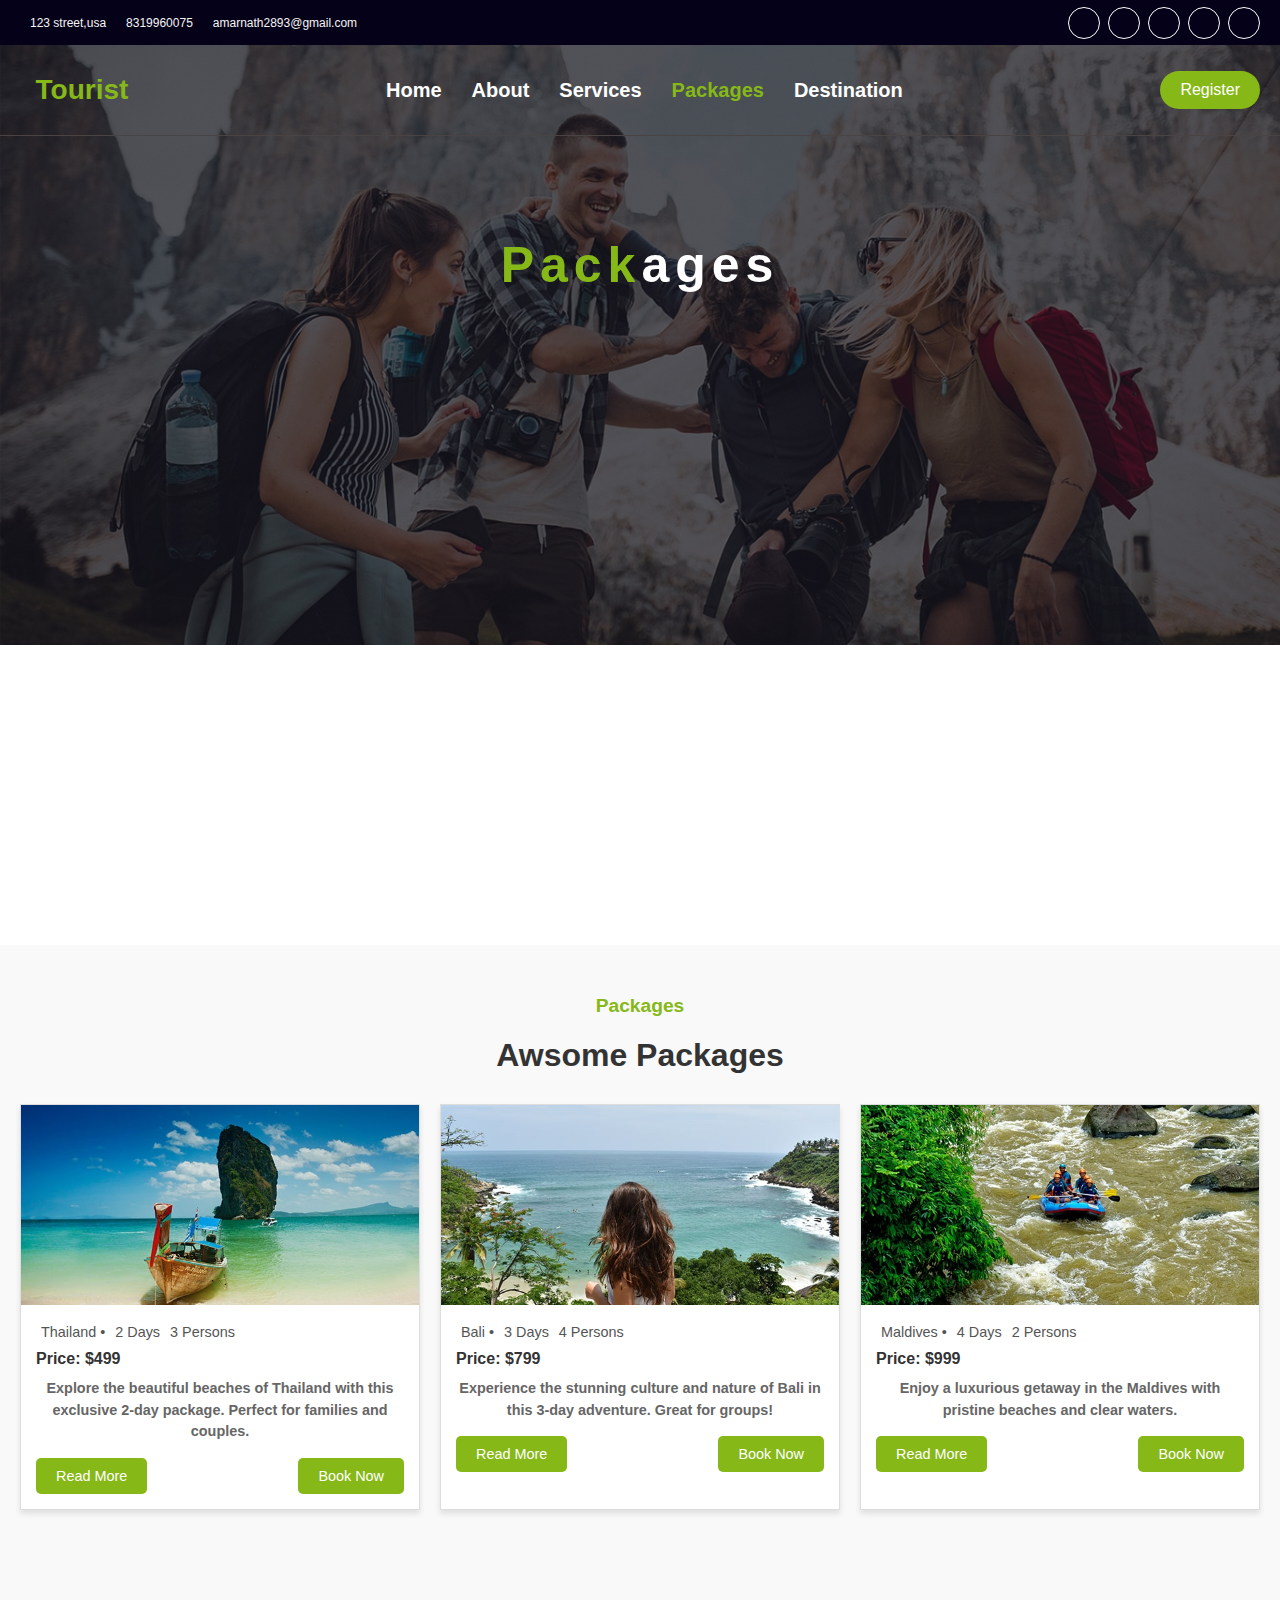
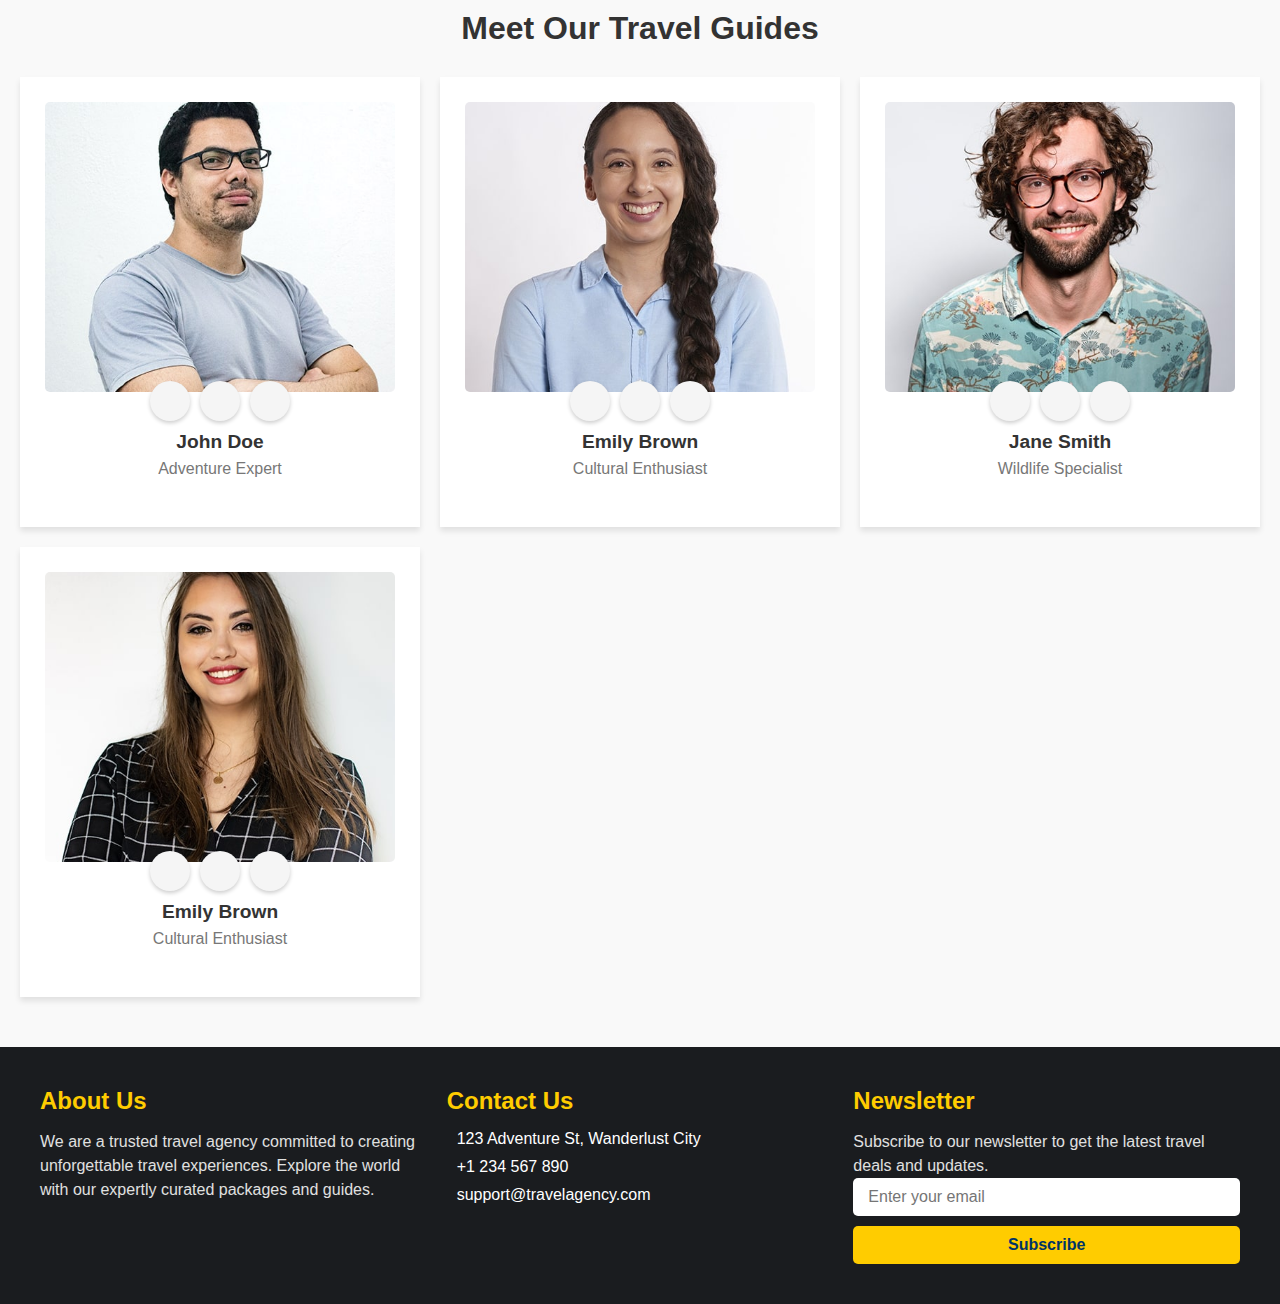
<file: packages.html>
<!DOCTYPE html>
<html lang="en">
<head>
    <meta charset="UTF-8">
    <meta name="viewport" content="width=device-width, initial-scale=1.0">
     <!-- custom css link  -->
     <link rel="stylesheet" href="/style.css">
     <!-- external css font awsome cdn link -->
     <link rel="stylesheet" href="https://cdnjs.cloudflare.com/ajax/libs/font-awesome/6.7.1/css/all.min.css" integrity="sha512-5Hs3dF2AEPkpNAR7UiOHba+lRSJNeM2ECkwxUIxC1Q/FLycGTbNapWXB4tP889k5T5Ju8fs4b1P5z/iB4nMfSQ==" crossorigin="anonymous" referrerpolicy="no-referrer" />
     
    <title>Document</title>
</head>
<body>
    <header>
        <div class="contact">
            <i class="fa-solid fa-location-dot"></i>123 Street,USA
            <i class="fa-solid fa-phone"></i> 8319960075
            <i class="fa-regular fa-envelope-open"></i>amarnath2893@gmail.com
        </div>
        <div class="social">
            <a href="https://twitter.com" target="_blank">
                <i class="fa-brands fa-twitter"></i>
            </a>
            <a href="https://linkedin.com" target="_blank">
                <i class="fa-brands fa-linkedin"></i>
            </a>
            <a href="https://facebook.com" target="_blank">
                <i class="fa-brands fa-facebook"></i>
            </a>
            <a href="https://instagram.com" target="_blank">
                <i class="fa-brands fa-instagram"></i>
            </a>
            <a href="https://youtube.com" target="_blank">
                <i class="fa-brands fa-youtube"></i>
            </a>
        </div>
     </header>
     <!--------------- header section ends here------------------- -->
     <!-- ---------main section starts here------------------ -->
      <main>
           <div class="hero">
              <nav>
                <h1><i class="fa-solid fa-location-dot"></i>&nbsp;&nbsp;tourist</h1>
                <ul>
                    <li><a href="index.html" >Home</a></li>
                    <li><a href="about.html" >About</a></li>
                    <li><a href="service.html" >Services</a></li>
                    <li><a href="packages.html" id="packages">Packages</a></li>
                    <li><a href="destination.html">Destination</a></li>
                   
                </ul>
                <a href="" id="button">Register</a>
              </nav>
              <hr>
              <div class="heading">
                <div><h1 > <span>Pack</span>ages</h1></div>
                </div>
           </main>
           <section class="holiday-packages">
            <p>Packages</p>
            <h2 class="section-heading">Awsome Packages</h2>
            <div class="packages-grid">
              <div class="package-box">
                <img src="/img/package-1.jpg" alt="Holiday Image 1" class="package-image" />
                <div class="package-details">
                  <div class="package-location">
                    <i class="fas fa-map-marker-alt"></i> Thailand &bull;  <i class="fas fa-calendar-alt"></i>2 Days  <i class="fas fa-user-friends"></i> 3 Persons
                  </div>
                  <div class="package-price">
                    <strong>Price:</strong> $499
                  </div>
                  <p class="package-description">
                    Explore the beautiful beaches of Thailand with this exclusive 2-day
                    package. Perfect for families and couples.
                  </p>
                  <div class="package-buttons">
                    <button class="btn read-more">Read More</button>
                    <button class="btn book-now">Book Now</button>
                  </div>
                </div>
              </div>
          
            
              <div class="package-box">
                <img src="/img/package-2.jpg" alt="Holiday Image 2" class="package-image" />
                <div class="package-details">
                  <div class="package-location">
                    <i class="fas fa-map-marker-alt"></i> Bali &bull;<i class="fas fa-calendar-alt"></i> 3 Days <i class="fas fa-user-friends"></i>  4 Persons
                  </div>
                  <div class="package-price">
                    <strong>Price:</strong> $799
                  </div>
                  <p class="package-description">
                    Experience the stunning culture and nature of Bali in this 3-day
                    adventure. Great for groups!
                  </p>
                  <div class="package-buttons">
                    <button class="btn read-more">Read More</button>
                    <button class="btn book-now">Book Now</button>
                  </div>
                </div>
              </div>
          
              <div class="package-box">
                <img src="/img/package-3.jpg" alt="Holiday Image 3" class="package-image" />
                <div class="package-details">
                  <div class="package-location">
                    <i class="fas fa-map-marker-alt"></i> Maldives &bull;<i class="fas fa-calendar-alt"></i> 4 Days  <i class="fas fa-user-friends"></i> 2 Persons
                  </div>
                  <div class="package-price">
                    <strong>Price:</strong> $999
                  </div>
                  <p class="package-description">
                    Enjoy a luxurious getaway in the Maldives with pristine beaches and
                    clear waters.
                  </p>
                  <div class="package-buttons">
                    <button class="btn read-more">Read More</button>
                    <button class="btn book-now">Book Now</button>
                  </div>
                </div>
              </div>
            </div>
          </section>

          <section class="travel-guides">
            <h2 class="section-heading">Meet Our Travel Guides</h2>
            <div class="guides-grid">
              <!-- Guide Box -->
              <div class="guide-box">
                <div class="image-container">
                  <img src="/img/team-1.jpg" alt="Guide Image 1" class="guide-image" />
                  <div class="social-icons">
                    <a href="#" class="icon facebook"><i class="fab fa-facebook-f"></i></a>
                    <a href="#" class="icon twitter"><i class="fab fa-twitter"></i></a>
                    <a href="#" class="icon instagram"><i class="fab fa-instagram"></i></a>
                  </div>
                </div>
                <h3 class="guide-name">John Doe</h3>
                <p class="guide-designation">Adventure Expert</p>
              </div>
          
              <!-- Add more guides as needed -->
              <div class="guide-box">
                <div class="image-container">
                  <img src="/img/team-2.jpg" alt="Guide Image 2" class="guide-image" />
                  <div class="social-icons">
                    <a href="#" class="icon facebook"><i class="fab fa-facebook-f"></i></a>
                    <a href="#" class="icon twitter"><i class="fab fa-twitter"></i></a>
                    <a href="#" class="icon instagram"><i class="fab fa-instagram"></i></a>
                  </div>
                </div>
                <h3 class="guide-name">Emily Brown</h3>
                <p class="guide-designation">Cultural Enthusiast</p>
              </div>
          
              <div class="guide-box">
                <div class="image-container">
                  <img src="/img/team-3.jpg" alt="Guide Image 3" class="guide-image" />
                  <div class="social-icons">
                    <a href="#" class="icon facebook"><i class="fab fa-facebook-f"></i></a>
                    <a href="#" class="icon twitter"><i class="fab fa-twitter"></i></a>
                    <a href="#" class="icon instagram"><i class="fab fa-instagram"></i></a>
                  </div>
                </div>
                <h3 class="guide-name">Jane Smith</h3>
                <p class="guide-designation">Wildlife Specialist</p>
              </div>
              <div class="guide-box">
                <div class="image-container">
                  <img src="/img/team-4.jpg" alt="Guide Image 2" class="guide-image" />
                  <div class="social-icons">
                    <a href="#" class="icon facebook"><i class="fab fa-facebook-f"></i></a>
                    <a href="#" class="icon twitter"><i class="fab fa-twitter"></i></a>
                    <a href="#" class="icon instagram"><i class="fab fa-instagram"></i></a>
                  </div>
                </div>
                <h3 class="guide-name">Emily Brown</h3>
                <p class="guide-designation">Cultural Enthusiast</p>
              </div>
            </div>
          </section>

           <!-- footer section  -->

         <footer class="footer">
            <div class="footer-content">
              <!-- Company Overview Section -->
              <div class="footer-section company-overview">
                <h3>About Us</h3>
                <p>
                  We are a trusted travel agency committed to creating unforgettable travel experiences. 
                  Explore the world with our expertly curated packages and guides.
                </p>
              </div>
          
              <!-- Contact Section -->
              <div class="footer-section contact-section">
                <h3>Contact Us</h3>
                <ul>
                  <li><i class="fas fa-map-marker-alt"></i> 123 Adventure St, Wanderlust City</li>
                  <li><i class="fas fa-phone-alt"></i> +1 234 567 890</li>
                  <li><i class="fas fa-envelope"></i> support@travelagency.com</li>
                </ul>
              </div>
          
              <!-- Newsletter Section -->
              <div class="footer-section newsletter">
                <h3>Newsletter</h3>
                <p>Subscribe to our newsletter to get the latest travel deals and updates.</p>
                <form action="#" class="newsletter-form">
                  <input
                    type="email"
                    placeholder="Enter your email"
                    class="newsletter-input"
                    required
                  />
                  <button type="submit" class="btn newsletter-btn">Subscribe</button>
                </form>
              </div>
            </div>
          </footer>
</body>
</html>
</file>
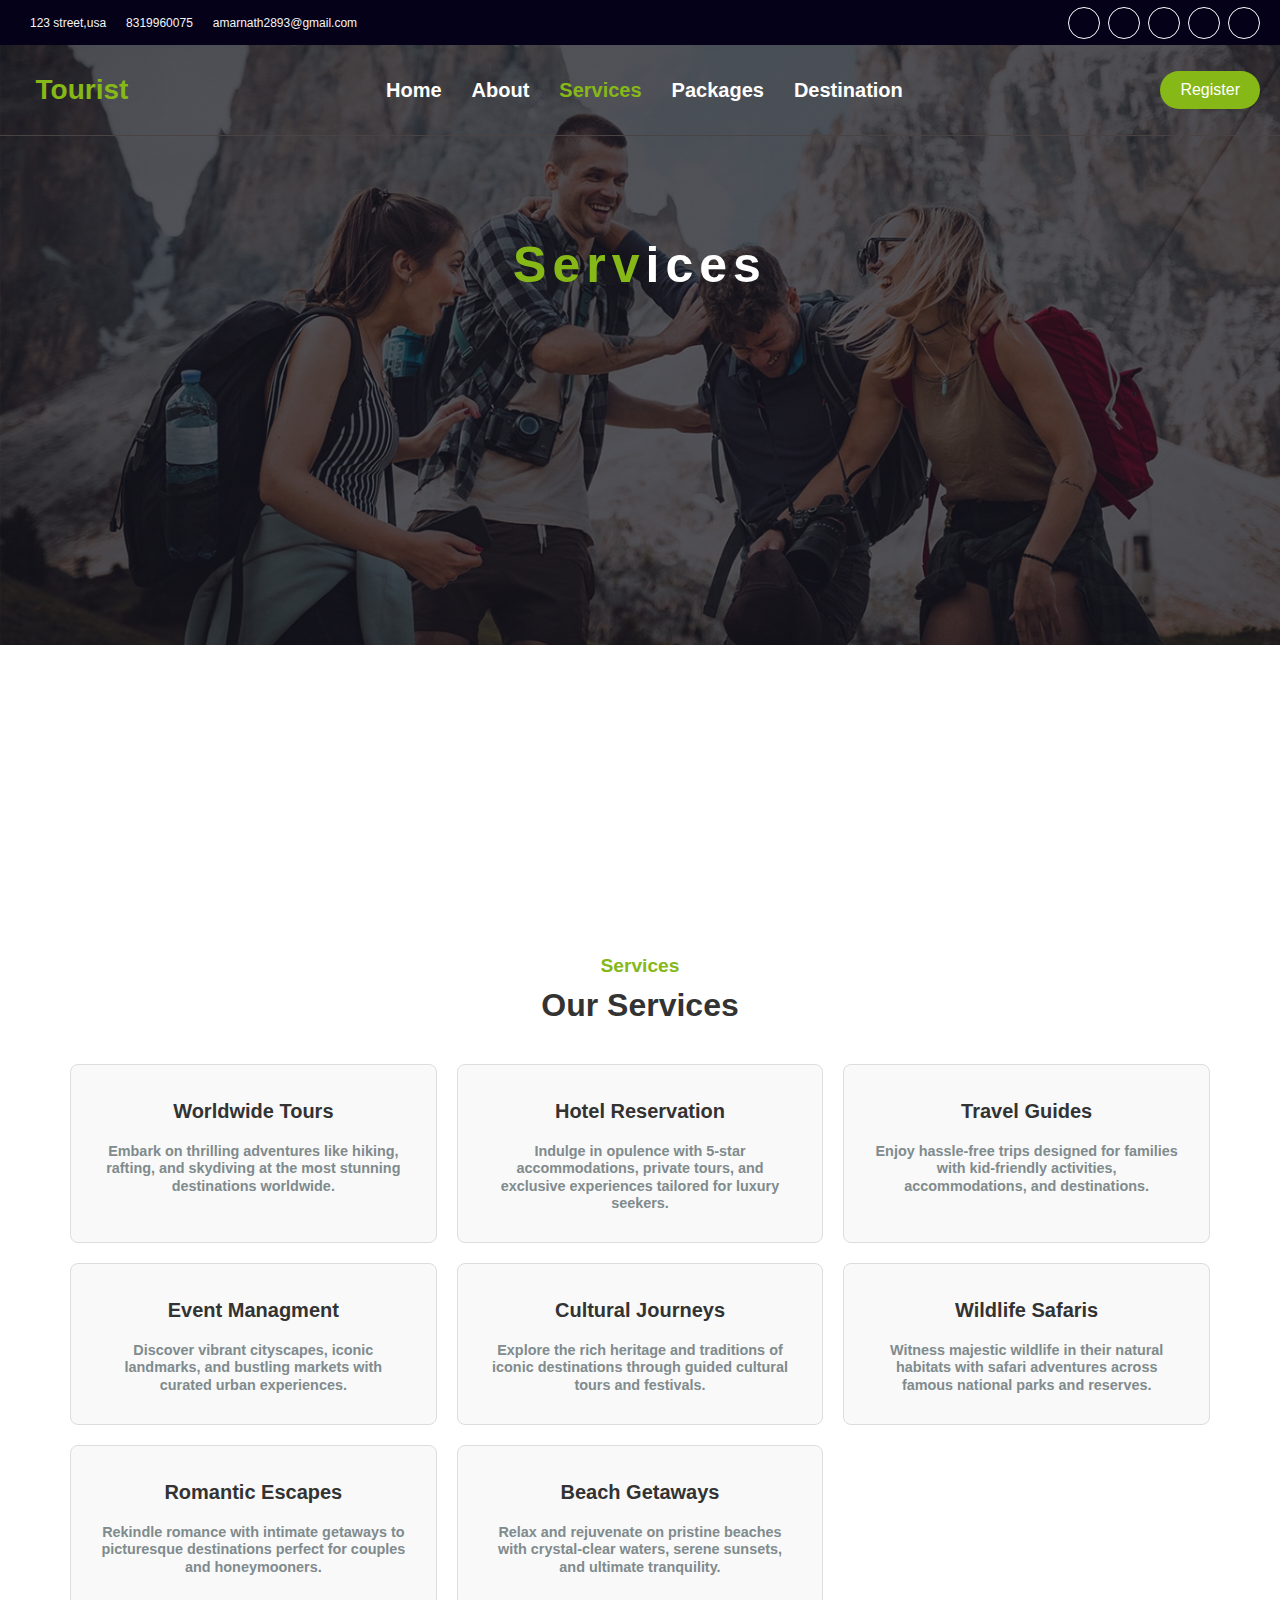
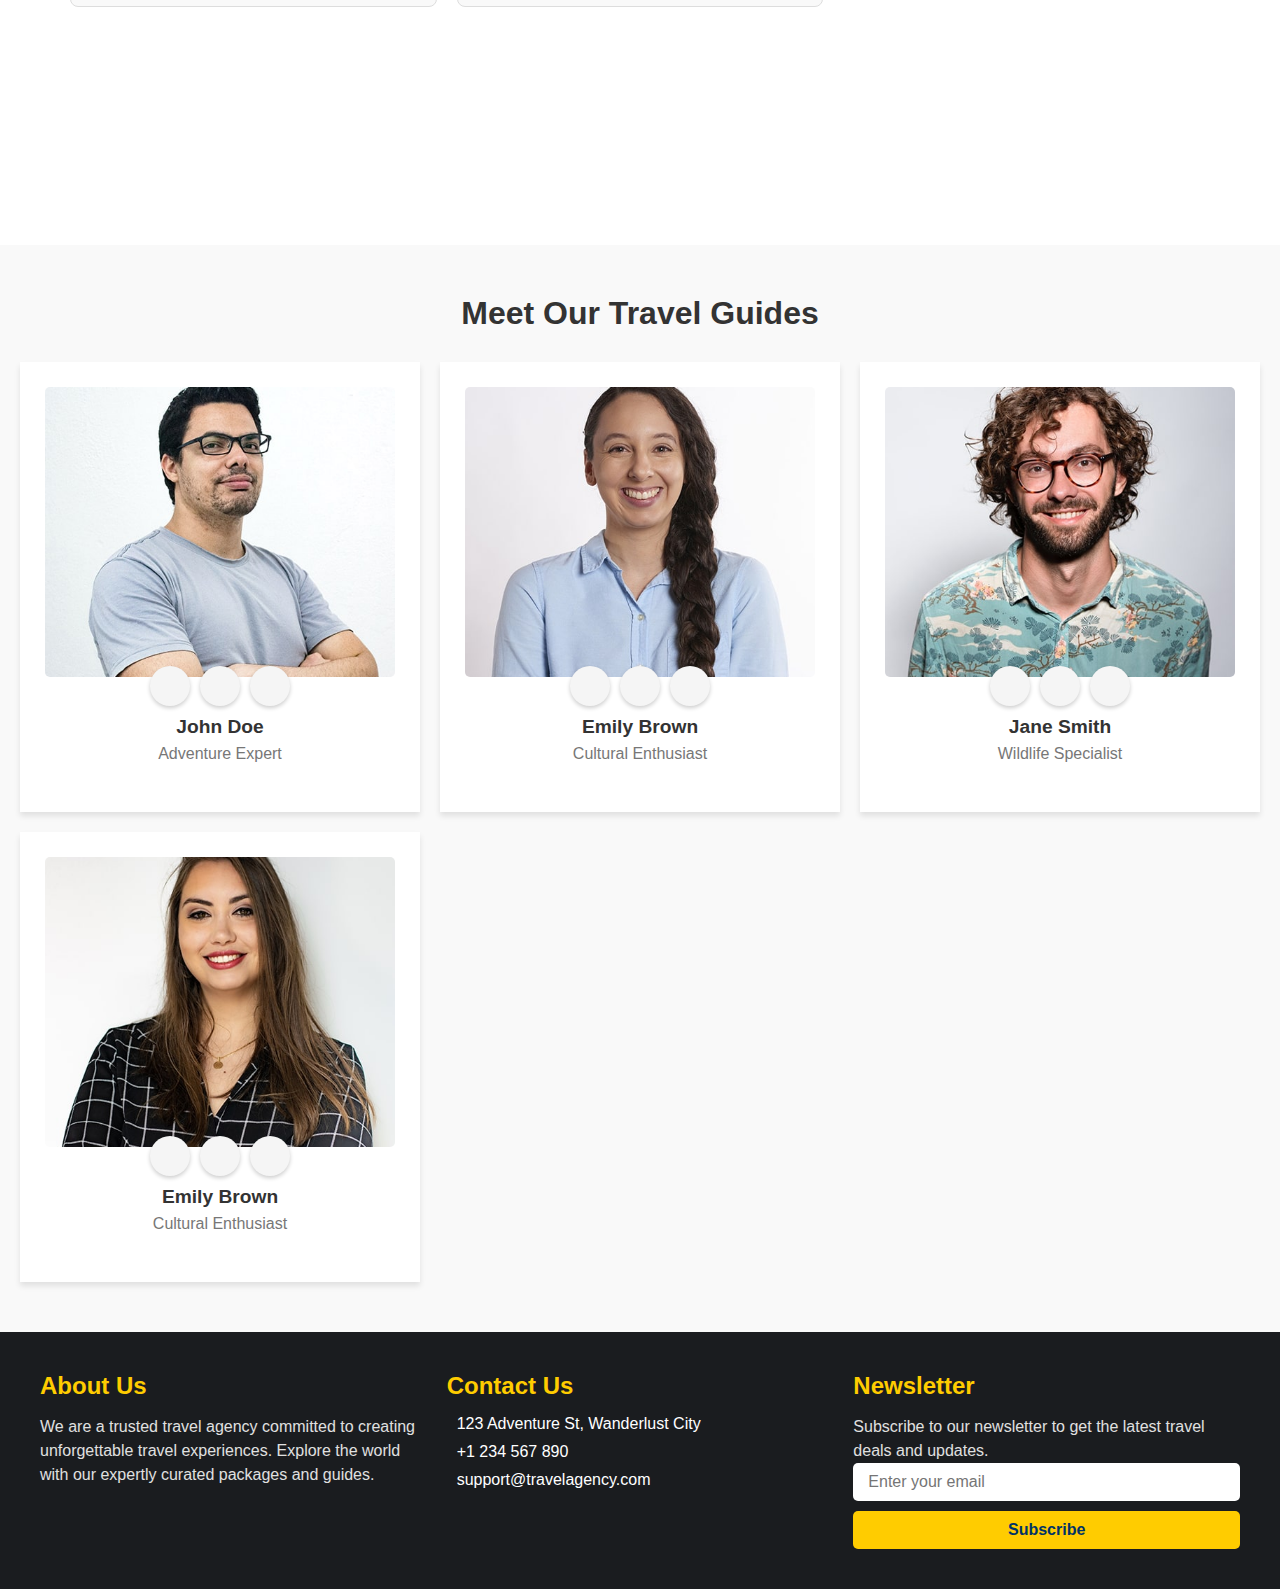
<file: service.html>
<!DOCTYPE html>
<html lang="en">
<head>
    <meta charset="UTF-8">
    <meta name="viewport" content="width=device-width, initial-scale=1.0">
      <!-- custom css link  -->
      <link rel="stylesheet" href="/style.css">
      <!-- external css font awsome cdn link -->
      <link rel="stylesheet" href="https://cdnjs.cloudflare.com/ajax/libs/font-awesome/6.7.1/css/all.min.css" integrity="sha512-5Hs3dF2AEPkpNAR7UiOHba+lRSJNeM2ECkwxUIxC1Q/FLycGTbNapWXB4tP889k5T5Ju8fs4b1P5z/iB4nMfSQ==" crossorigin="anonymous" referrerpolicy="no-referrer" />
      
    <title>Document</title>
</head>
<body>
    <header>
        <div class="contact">
            <i class="fa-solid fa-location-dot"></i>123 Street,USA
            <i class="fa-solid fa-phone"></i> 8319960075
            <i class="fa-regular fa-envelope-open"></i>amarnath2893@gmail.com
        </div>
        <div class="social">
            <a href="https://twitter.com" target="_blank">
                <i class="fa-brands fa-twitter"></i>
            </a>
            <a href="https://linkedin.com" target="_blank">
                <i class="fa-brands fa-linkedin"></i>
            </a>
            <a href="https://facebook.com" target="_blank">
                <i class="fa-brands fa-facebook"></i>
            </a>
            <a href="https://instagram.com" target="_blank">
                <i class="fa-brands fa-instagram"></i>
            </a>
            <a href="https://youtube.com" target="_blank">
                <i class="fa-brands fa-youtube"></i>
            </a>
        </div>
     </header>
     <!--------------- header section ends here------------------- -->
     <!-- ---------main section starts here------------------ -->
      <main>
           <div class="hero">
              <nav>
                <h1><i class="fa-solid fa-location-dot"></i>&nbsp;&nbsp;tourist</h1>
                <ul>
                    <li><a href="index.html" >Home</a></li>
                    <li><a href="about.html" >About</a></li>
                    <li><a href="service.html" id="service">Services</a></li>
                    <li><a href="packages.html">Packages</a></li>
                    <li><a href="destination.html">Destination</a></li>
                   
                </ul>
                <a href="" id="button">Register</a>
              </nav>
              <hr>
              <div class="heading">
                <div><h1 > <span>Serv</span>ices</h1></div>
                </div>
           </main>
        <section class="section">
            <p>Services</p>
            <h2 class="section-heading">Our Services</h2>
        <div class="service-section">
            
            
            <div class="service-box">
              <div class="logo">
                <i class="fa fa-3x fa-globe text-primary mb-4"></i>
              </div>
              <h3 class="title">Worldwide Tours</h3>
              <p class="description">Embark on thrilling adventures like hiking, rafting, and skydiving at the most stunning destinations worldwide.</p>
            </div>
            
            <div class="service-box">
              <div class="logo">
                <i class="fa fa-3x fa-hotel text-primary mb-4"></i>
              </div>
              <h3 class="title">Hotel Reservation </h3>
              <p class="description"> Indulge in opulence with 5-star accommodations, private tours, and exclusive experiences tailored for luxury seekers.</p>
            </div>
            
            <div class="service-box">
              <div class="logo">
                <i class="fa fa-3x fa-user text-primary mb-4"></i>
              </div>
              <h3 class="title">Travel Guides</h3>
              <p class="description">Enjoy hassle-free trips designed for families with kid-friendly activities, accommodations, and destinations.</p>
            </div>
            
            <div class="service-box">
              <div class="logo">
                <i class="fa fa-3x fa-cog text-primary mb-4"></i>
              </div>
              <h3 class="title">Event Managment</h3>
              <p class="description">Discover vibrant cityscapes, iconic landmarks, and bustling markets with curated urban experiences.</p>
            </div>
            
            <div class="service-box">
              <div class="logo">
                <i class="fa fa-3x fa-globe text-primary mb-4"></i>
              </div>
              <h3 class="title">Cultural Journeys</h3>
              <p class="description">Explore the rich heritage and traditions of iconic destinations through guided cultural tours and festivals.</p>
            </div>
            
            <div class="service-box">
              <div class="logo">
                <i class="fa fa-3x fa-hotel text-primary mb-4"></i>
              </div>
              <h3 class="title">Wildlife Safaris</h3>
              <p class="description">Witness majestic wildlife in their natural habitats with safari adventures across famous national parks and reserves.</p>
            </div>
            
            <div class="service-box">
              <div class="logo">
                <i class="fa fa-3x fa-user text-primary mb-4"></i>
              </div>
              <h3 class="title">Romantic Escapes</h3>
              <p class="description">Rekindle romance with intimate getaways to picturesque destinations perfect for couples and honeymooners.</p>
            </div>
            
            <div class="service-box">
              <div class="logo">
                <i class="fa fa-3x fa-cog text-primary mb-4"></i>
              </div>
              <h3 class="title">Beach Getaways</h3>
              <p class="description">Relax and rejuvenate on pristine beaches with crystal-clear waters, serene sunsets, and ultimate tranquility.</p>
            </div>
          </div>
        </section>

        <section class="travel-guides">
            <h2 class="section-heading">Meet Our Travel Guides</h2>
            <div class="guides-grid">
              <!-- Guide Box -->
              <div class="guide-box">
                <div class="image-container">
                  <img src="/img/team-1.jpg" alt="Guide Image 1" class="guide-image" />
                  <div class="social-icons">
                    <a href="#" class="icon facebook"><i class="fab fa-facebook-f"></i></a>
                    <a href="#" class="icon twitter"><i class="fab fa-twitter"></i></a>
                    <a href="#" class="icon instagram"><i class="fab fa-instagram"></i></a>
                  </div>
                </div>
                <h3 class="guide-name">John Doe</h3>
                <p class="guide-designation">Adventure Expert</p>
              </div>
          
              <!-- Add more guides as needed -->
              <div class="guide-box">
                <div class="image-container">
                  <img src="/img/team-2.jpg" alt="Guide Image 2" class="guide-image" />
                  <div class="social-icons">
                    <a href="#" class="icon facebook"><i class="fab fa-facebook-f"></i></a>
                    <a href="#" class="icon twitter"><i class="fab fa-twitter"></i></a>
                    <a href="#" class="icon instagram"><i class="fab fa-instagram"></i></a>
                  </div>
                </div>
                <h3 class="guide-name">Emily Brown</h3>
                <p class="guide-designation">Cultural Enthusiast</p>
              </div>
          
              <div class="guide-box">
                <div class="image-container">
                  <img src="/img/team-3.jpg" alt="Guide Image 3" class="guide-image" />
                  <div class="social-icons">
                    <a href="#" class="icon facebook"><i class="fab fa-facebook-f"></i></a>
                    <a href="#" class="icon twitter"><i class="fab fa-twitter"></i></a>
                    <a href="#" class="icon instagram"><i class="fab fa-instagram"></i></a>
                  </div>
                </div>
                <h3 class="guide-name">Jane Smith</h3>
                <p class="guide-designation">Wildlife Specialist</p>
              </div>
              <div class="guide-box">
                <div class="image-container">
                  <img src="/img/team-4.jpg" alt="Guide Image 2" class="guide-image" />
                  <div class="social-icons">
                    <a href="#" class="icon facebook"><i class="fab fa-facebook-f"></i></a>
                    <a href="#" class="icon twitter"><i class="fab fa-twitter"></i></a>
                    <a href="#" class="icon instagram"><i class="fab fa-instagram"></i></a>
                  </div>
                </div>
                <h3 class="guide-name">Emily Brown</h3>
                <p class="guide-designation">Cultural Enthusiast</p>
              </div>
            </div>
          </section>
         <!-- footer section  -->

         <footer class="footer">
            <div class="footer-content">
              <!-- Company Overview Section -->
              <div class="footer-section company-overview">
                <h3>About Us</h3>
                <p>
                  We are a trusted travel agency committed to creating unforgettable travel experiences. 
                  Explore the world with our expertly curated packages and guides.
                </p>
              </div>
          
              <!-- Contact Section -->
              <div class="footer-section contact-section">
                <h3>Contact Us</h3>
                <ul>
                  <li><i class="fas fa-map-marker-alt"></i> 123 Adventure St, Wanderlust City</li>
                  <li><i class="fas fa-phone-alt"></i> +1 234 567 890</li>
                  <li><i class="fas fa-envelope"></i> support@travelagency.com</li>
                </ul>
              </div>
          
              <!-- Newsletter Section -->
              <div class="footer-section newsletter">
                <h3>Newsletter</h3>
                <p>Subscribe to our newsletter to get the latest travel deals and updates.</p>
                <form action="#" class="newsletter-form">
                  <input
                    type="email"
                    placeholder="Enter your email"
                    class="newsletter-input"
                    required
                  />
                  <button type="submit" class="btn newsletter-btn">Subscribe</button>
                </form>
              </div>
            </div>
          </footer>
</body>
</html>
</file>
<file: style.css>
* {
  margin: 0;
  padding: 0;
  box-sizing: border-box;
  list-style: none;
  text-decoration: none;
  font-family: Arial, Helvetica, sans-serif;
}

header {
  height: 45px;
  background-color: rgb(4, 1, 25);
  display: flex;
  flex-direction: row;
  justify-content: space-between;
  align-items: center;
}
header .contact {
  display: flex;
  gap: 10px;
  color: whitesmoke;
  font-size: 12px;
  text-transform: lowercase;
  padding-left: 20px;
}
header .social {
  display: flex;
  gap: 8px;
  padding-right: 20px;
}
header a {
  display: flex;
  justify-content: center;
  align-items: center;
  width: 32px;
  height: 32px;
  color: white;
  font-size: 18px;
  text-align: center;
  background-color: transparent;
  border: 1px solid white;
  border-radius: 50%;
  transition: all 0.3s ease;
}
header a:hover {
  background-color: white;
  color: black;
}

main {
  height: 100vh;
}
main .hero {
  background: linear-gradient(rgba(20, 20, 31, 0.7), rgba(20, 20, 31, 0.7)), url(./img/bg-hero.jpg);
  background-position: center center;
  background-repeat: no-repeat;
  background-size: cover;
  height: 600px;
}

nav {
  display: flex;
  flex-direction: row;
  justify-content: space-between;
  align-items: center;
  padding: 0 20px;
  height: 90px;
}
nav h1 {
  color: rgb(134, 184, 23);
  text-transform: capitalize;
  font-size: 28px;
}
nav ul {
  display: flex;
  gap: 30px;
  list-style: none;
  margin: 0;
  padding: 0;
}
nav ul li a {
  color: white;
  font-weight: 700;
  text-transform: capitalize;
  transition: 0.5s;
  font-size: 20px;
}
nav ul li a:hover {
  color: rgb(134, 184, 23);
}
nav #home {
  color: rgb(134, 184, 23);
}
nav #about {
  color: rgb(134, 184, 23);
}
nav #service {
  color: rgb(134, 184, 23);
}
nav #packages {
  color: rgb(134, 184, 23);
}
nav #destination {
  color: rgb(134, 184, 23);
}

#button {
  background-color: rgb(134, 184, 23);
  padding: 10px 20px;
  border-radius: 40px;
  color: white;
  font-weight: lighter;
  border: none;
  transition: 0.5s ease;
}
#button:hover {
  background-color: rgb(89, 130, 3);
  transform: scale(1.1);
}

hr {
  border: none;
  height: 1px;
  background-color: #494343;
}

.heading {
  display: flex;
  flex-direction: column;
  justify-content: center;
  align-items: center;
  padding-top: 50px;
  text-transform: capitalize;
}
.heading h1 {
  color: white;
  font-size: 50px;
  text-align: center;
  letter-spacing: 6px;
  padding-top: 50px;
}
.heading h1 span {
  color: #86B817;
}
.heading h2 {
  color: white;
  font-size: 50px;
  text-align: center;
}
.heading h2 span {
  color: rgb(134, 184, 23);
}
.heading p {
  color: white;
  font-size: 20px;
  padding-top: 10px;
  text-align: center;
  padding: 20px 0px;
}
.heading .input-wrapper {
  position: relative;
  width: 100%;
  max-width: 500px;
  padding-top: 20px;
}
.heading .input-wrapper input {
  width: 100%;
  padding: 10px 50px 10px 10px;
  font-size: 16px;
  border: 1px solid #ccc;
  border-radius: 30px;
  outline: none;
  height: 50px;
}
.heading .input-wrapper button {
  position: absolute;
  top: 50%;
  right: 8px;
  transform: translateY(-25%);
  height: 60%;
  border: none;
  background-color: rgb(89, 130, 3);
  color: white;
  font-size: 14px;
  padding: 0 15px;
  cursor: pointer;
  border-radius: 20px;
}
.heading .input-wrapper button:hover {
  background-color: rgb(147, 213, 6);
}

@media (max-width: 768px) {
  nav {
    flex-direction: column;
    align-items: flex-start;
    gap: 10px;
    height: auto;
  }
  nav h1 {
    font-size: 24px;
  }
  nav ul {
    flex-direction: column;
    gap: 10px;
  }
  nav ul li a {
    font-size: 14px;
  }
  #button {
    padding: 8px 16px;
    font-size: 14px;
  }
  .hero {
    height: 400px;
  }
  .heading h2 {
    font-size: 36px;
  }
  .heading p {
    font-size: 16px;
  }
  .input-wrapper {
    max-width: 300px;
  }
}
@media (max-width: 480px) {
  nav {
    align-items: center;
    text-align: center;
  }
  nav h1 {
    font-size: 20px;
  }
  nav ul {
    gap: 5px;
  }
  nav ul li a {
    font-size: 12px;
  }
  #button {
    padding: 6px 12px;
    font-size: 12px;
  }
  .hero {
    height: 300px;
  }
  .heading h2 {
    font-size: 24px;
  }
  .heading p {
    font-size: 14px;
  }
  .input-wrapper {
    max-width: 250px;
  }
}
.about {
  height: 100vh;
  display: grid;
  grid-template-columns: repeat(auto-fit, minmax(300px, 1fr));
  gap: 50px;
  padding: 0px 80px;
}
.about .img {
  height: 500px;
  background-image: url(./img/about.jpg);
  background-position: center center;
  background-repeat: no-repeat;
  background-size: cover;
}
.about .content h6 {
  text-transform: uppercase;
  color: #86b817;
  font-size: 1rem;
  font-weight: bold;
}
.about .content h1 {
  font-size: calc(1.375rem + 1.5vw);
  font-weight: bold;
  margin-top: 10px;
  color: #2c3e50;
}
.about .content h1 span {
  color: #86b817;
}
.about .content p {
  line-height: 1.4rem;
  color: #808b8d;
  margin-top: 20px;
}
.about .content i {
  color: #496807;
}
.about .content span {
  color: #808b8d;
  line-height: 1.5rem;
}
.about .content a {
  color: white;
  background-color: #86b817;
  padding: 15px 25px;
  text-decoration: none;
  border-radius: 5px;
}
.about .content a:hover {
  background-color: #496807;
}
@media (max-width: 768px) {
  .about {
    padding: 20px 30px;
    height: auto;
  }
  .about .img {
    height: 300px;
  }
  .about .content h1 {
    font-size: 1.8rem;
  }
  .about .content p {
    font-size: 1rem;
  }
  .about .content a {
    padding: 10px 20px;
    font-size: 0.9rem;
  }
}
@media (max-width: 480px) {
  .about {
    padding: 10px 20px;
    height: auto;
  }
  .about .img {
    height: 200px;
  }
  .about .content h1 {
    font-size: 1.5rem;
  }
  .about .content p {
    font-size: 0.8rem;
  }
}

.section {
  height: 100vh;
}
.section p {
  text-align: center;
  color: #86b817;
  font-weight: 700;
  padding: 10px;
  font-size: 1.2rem;
}
.section .section-heading {
  font-size: 2rem;
  font-weight: bold;
  text-align: center;
  color: #333;
  text-transform: capitalize;
  margin-bottom: 20px;
}
.section .service-section {
  display: grid;
  grid-template-columns: repeat(auto-fit, minmax(300px, 1fr));
  gap: 20px;
  padding: 20px 70px;
}
.section .service-section .service-box {
  background: #f9f9f9;
  border: 1px solid #ddd;
  border-radius: 8px;
  text-align: center;
  padding: 20px;
  transition: all 0.5s ease-in-out;
}
.section .service-section .service-box .logo {
  margin-bottom: 15px;
}
.section .service-section .service-box .logo i {
  font-size: 2.5rem;
  color: #86b817;
}
.section .service-section .service-box .title {
  font-size: 1.25rem;
  font-weight: bold;
  margin-bottom: 10px;
  color: #333;
}
.section .service-section .service-box .description {
  font-size: 0.9rem;
  color: #808b8d;
  line-height: 1.2;
}
.section .service-section .service-box:hover {
  background: #86b817;
  color: #fff;
}
.section .service-section .service-box:hover .logo i {
  color: #fff;
}
.section .service-section .service-box:hover .title {
  color: #fff;
}
.section .service-section .service-box:hover .description {
  color: #fff;
}
@media (max-width: 768px) {
  .section {
    padding: 20px 30px;
    height: auto;
    margin-top: 30px;
  }
  .section .service-section {
    grid-template-columns: repeat(auto-fit, minmax(250px, 1fr));
    gap: 15px;
  }
  .section .service-section .service-box {
    padding: 15px;
  }
  .section p {
    font-size: 1rem;
  }
  .section .section-heading {
    font-size: 1.75rem;
  }
}
@media (max-width: 480px) {
  .section {
    padding: 10px 20px;
    height: auto;
    margin-top: 20px;
  }
  .section .service-section {
    grid-template-columns: 1fr;
    gap: 10px;
  }
  .section .service-section .service-box {
    height: auto;
  }
  .section p {
    font-size: 0.9rem;
  }
  .section .section-heading {
    font-size: 1.5rem;
  }
}

.destination {
  height: 100vh;
  position: relative;
}
.destination P {
  text-align: center;
  color: #86B817;
  font-size: 1.2rem;
  font-weight: 700;
  margin-bottom: 20PX;
}
.destination .destination-heading {
  text-align: center;
  font-size: 2rem;
  font-weight: bold;
  margin-bottom: 30px;
  color: #333;
  font-family: "Nunito", sans-serif;
}
.destination .parent {
  display: grid;
  grid-template-columns: repeat(auto-fit, minmax(100px, 1fr));
  grid-template-rows: repeat(6, 1fr);
  padding: 0px 20px;
  gap: 20px;
  height: 600px;
  overflow: hidden;
}
.destination .parent .div1,
.destination .parent .div2,
.destination .parent .div3,
.destination .parent .div4 {
  position: relative;
  background-size: 100%;
  background-position: center center;
  background-repeat: no-repeat;
  transition: background-size 0.3s ease-in-out;
  overflow: hidden;
}
.destination .parent .div1 {
  grid-area: 1/5/6/8;
  background-image: url(/img/destination-4.jpg);
}
.destination .parent .div2 {
  grid-area: 1/1/3/5;
  height: 300px;
  background-image: url(/img/destination-1.jpg);
}
.destination .parent .div3 {
  grid-area: 3/1/6/3;
  background-image: url(/img/destination-2.jpg);
}
.destination .parent .div4 {
  grid-area: 3/3/6/5;
  background-image: url(/img/destination-3.jpg);
}
@media (max-width: 768px) {
  .destination .parent {
    grid-template-columns: repeat(auto-fit, minmax(150px, 1fr));
    grid-template-rows: auto;
    height: auto;
  }
  .destination .div1,
  .destination .div2,
  .destination .div3,
  .destination .div4 {
    height: 100px;
  }
}
@media (max-width: 480px) {
  .destination .parent {
    gap: 10px;
    padding: 0px 10px;
  }
  .destination .div1,
  .destination .div2,
  .destination .div3,
  .destination .div4 {
    height: 150px;
  }
}

.holiday-packages {
  height: 100vh;
  padding: 50px 20px;
  background-color: #f9f9f9;
  height: auto;
}
.holiday-packages P {
  text-align: center;
  color: #86B817;
  font-size: 1.2rem;
  font-weight: 700;
  margin-bottom: 20px;
}
.holiday-packages .section-heading {
  text-align: center;
  font-size: 2rem;
  font-weight: bold;
  margin-bottom: 30px;
  color: #333;
}
.holiday-packages .packages-grid {
  display: grid;
  grid-template-columns: repeat(auto-fit, minmax(300px, 1fr));
  gap: 20px;
}
.holiday-packages .packages-grid .package-box {
  background: #fff;
  border: 1px solid #ddd;
  box-shadow: 0px 4px 6px rgba(0, 0, 0, 0.1);
  overflow: hidden;
  transition: transform 0.3s ease-in-out;
}
.holiday-packages .packages-grid .package-box .package-image {
  width: 100%;
  height: 200px;
  -o-object-fit: cover;
     object-fit: cover;
  transition: transform 0.3s ease-in-out;
}
.holiday-packages .packages-grid .package-box .package-image:hover {
  transform: scale(1.1);
}
.holiday-packages .packages-grid .package-box .package-details {
  padding: 15px;
}
.holiday-packages .packages-grid .package-box .package-details .package-location {
  display: flex;
  align-items: center;
  gap: 5px;
  font-size: 0.9rem;
  color: #555;
  margin-bottom: 10px;
}
.holiday-packages .packages-grid .package-box .package-details .package-location i {
  color: #ff5722;
}
.holiday-packages .packages-grid .package-box .package-details .package-price {
  font-size: 1rem;
  font-weight: bold;
  color: #333;
  margin-bottom: 10px;
}
.holiday-packages .packages-grid .package-box .package-details .package-description {
  font-size: 0.9rem;
  color: #666;
  line-height: 1.5;
  margin-bottom: 15px;
}
.holiday-packages .packages-grid .package-box .package-details .package-buttons {
  display: flex;
  justify-content: space-between;
}
.holiday-packages .packages-grid .package-box .package-details .package-buttons .btn {
  padding: 10px 20px;
  border: none;
  font-size: 0.9rem;
  border-radius: 5px;
  cursor: pointer;
  transition: background-color 0.3s ease-in-out;
}
.holiday-packages .packages-grid .package-box .package-details .package-buttons .btn.read-more {
  background-color: #86B817;
  color: #fff;
}
.holiday-packages .packages-grid .package-box .package-details .package-buttons .btn.read-more:hover {
  background-color: #e64a19;
}
.holiday-packages .packages-grid .package-box .package-details .package-buttons .btn.book-now {
  background-color: #86B817;
  color: #fff;
}
.holiday-packages .packages-grid .package-box .package-details .package-buttons .btn.book-now:hover {
  background-color: #388e3c;
}
@media (max-width: 768px) {
  .holiday-packages .section-heading {
    font-size: 1.8rem;
  }
  .holiday-packages .packages-grid {
    gap: 15px;
  }
  .holiday-packages .packages-grid .package-box .package-image {
    height: 180px;
  }
  .holiday-packages .packages-grid .package-box .package-details .package-location {
    font-size: 0.85rem;
  }
  .holiday-packages .packages-grid .package-box .package-details .package-price {
    font-size: 0.95rem;
  }
  .holiday-packages .packages-grid .package-box .package-details .package-description {
    font-size: 0.85rem;
  }
  .holiday-packages .packages-grid .package-box .package-details .btn {
    font-size: 0.85rem;
    padding: 8px 16px;
  }
}
@media (max-width: 480px) {
  .holiday-packages .section-heading {
    font-size: 1.5rem;
  }
  .holiday-packages .packages-grid {
    grid-template-columns: 1fr;
  }
  .holiday-packages .packages-grid .package-box .package-image {
    height: 150px;
  }
  .holiday-packages .packages-grid .package-box .package-details .package-location {
    font-size: 0.8rem;
  }
  .holiday-packages .packages-grid .package-box .package-details .package-price {
    font-size: 0.9rem;
  }
  .holiday-packages .packages-grid .package-box .package-details .package-description {
    font-size: 0.8rem;
  }
  .holiday-packages .packages-grid .package-box .package-details .btn {
    font-size: 0.8rem;
    padding: 6px 12px;
  }
}

.travel-guides {
  padding: 50px 20px;
  background-color: #f9f9f9;
  height: auto;
}
.travel-guides .section-heading {
  text-align: center;
  font-size: 2rem;
  font-weight: bold;
  margin-bottom: 30px;
  color: #333;
}
.travel-guides .guides-grid {
  display: grid;
  grid-template-columns: repeat(auto-fit, minmax(300px, 1fr));
  gap: 20px;
}
.travel-guides .guides-grid .guide-box {
  text-align: center;
  background: #fff;
  border: none;
  height: 450px;
  padding: 20px;
  box-shadow: 0px 4px 6px rgba(0, 0, 0, 0.1);
  transition: transform 0.3s ease-in-out;
}
.travel-guides .guides-grid .guide-box:hover {
  transform: translateY(-5px);
}
.travel-guides .guides-grid .guide-box .image-container {
  position: relative;
  margin-bottom: 15px;
}
.travel-guides .guides-grid .guide-box .image-container .guide-image {
  width: 100%;
  height: 300px;
  -o-object-fit: cover;
     object-fit: cover;
  border-radius: 10px;
  border: 5px solid #fff;
  transition: transform 0.3s ease-in-out;
}
.travel-guides .guides-grid .guide-box .image-container .guide-image:hover {
  transform: scale(1.1);
}
.travel-guides .guides-grid .guide-box .image-container .social-icons {
  position: absolute;
  bottom: -20px;
  left: 50%;
  transform: translateX(-50%);
  display: flex;
  gap: 10px;
}
.travel-guides .guides-grid .guide-box .image-container .social-icons .icon {
  width: 40px;
  height: 40px;
  background-color: #f5f5f5;
  border-radius: 50%;
  display: flex;
  align-items: center;
  justify-content: center;
  font-size: 1rem;
  color: #555;
  box-shadow: 0px 2px 4px rgba(0, 0, 0, 0.2);
  transition: background-color 0.3s ease-in-out, color 0.3s ease-in-out;
}
.travel-guides .guides-grid .guide-box .image-container .social-icons .icon:hover {
  background-color: #ff5722;
  color: #fff;
}
.travel-guides .guides-grid .guide-box .guide-name {
  font-size: 1.2rem;
  font-weight: bold;
  color: #333;
  margin-top: 30px;
}
.travel-guides .guides-grid .guide-box .guide-designation {
  font-size: 1rem;
  color: #777;
  line-height: 2rem;
}
@media (max-width: 768px) {
  .travel-guides .section-heading {
    font-size: 1.8rem;
  }
  .travel-guides .guides-grid {
    gap: 15px;
  }
  .travel-guides .guides-grid .guide-box .guide-image {
    height: 180px;
  }
  .travel-guides .guides-grid .guide-box .social-icons {
    gap: 8px;
  }
  .travel-guides .guides-grid .guide-box .social-icons .icon {
    width: 35px;
    height: 35px;
    font-size: 0.9rem;
  }
  .travel-guides .guides-grid .guide-box .guide-name {
    font-size: 1.1rem;
  }
  .travel-guides .guides-grid .guide-box .guide-designation {
    font-size: 0.9rem;
  }
}
@media (max-width: 480px) {
  .travel-guides .section-heading {
    font-size: 1.5rem;
  }
  .travel-guides .guides-grid {
    grid-template-columns: 1fr;
  }
  .travel-guides .guides-grid .guide-box .guide-image {
    height: 150px;
  }
  .travel-guides .guides-grid .guide-box .social-icons {
    gap: 5px;
  }
  .travel-guides .guides-grid .guide-box .social-icons .icon {
    width: 30px;
    height: 30px;
    font-size: 0.8rem;
  }
  .travel-guides .guides-grid .guide-box .guide-name {
    font-size: 1rem;
  }
  .travel-guides .guides-grid .guide-box .guide-designation {
    font-size: 0.85rem;
  }
}

.footer {
  background-color: #1a1c1f;
  color: #ffffff;
  padding: 40px 40px;
}
.footer .footer-content {
  display: grid;
  grid-template-columns: repeat(auto-fit, minmax(300px, 1fr));
  gap: 20px;
}
.footer .footer-content .footer-section h3 {
  font-size: 1.5rem;
  margin-bottom: 15px;
  color: #ffcc00;
}
.footer .footer-content .footer-section p {
  font-size: 1rem;
  line-height: 1.5;
  color: #e0e0e0;
}
.footer .footer-content .footer-section ul {
  list-style: none;
  padding: 0;
}
.footer .footer-content .footer-section ul li {
  margin-bottom: 10px;
  font-size: 1rem;
  display: flex;
  align-items: center;
  gap: 10px;
}
.footer .footer-content .footer-section ul li i {
  color: #ffcc00;
}
.footer .footer-content .footer-section .newsletter-form {
  display: flex;
  flex-direction: column;
  gap: 10px;
}
.footer .footer-content .footer-section .newsletter-form .newsletter-input {
  padding: 10px 15px;
  border: none;
  border-radius: 5px;
  font-size: 1rem;
  width: 100%;
}
.footer .footer-content .footer-section .newsletter-form .newsletter-btn {
  padding: 10px 15px;
  background-color: #ffcc00;
  border: none;
  border-radius: 5px;
  font-size: 1rem;
  color: #003366;
  font-weight: bold;
  cursor: pointer;
  transition: background-color 0.3s ease;
}
.footer .footer-content .footer-section .newsletter-form .newsletter-btn:hover {
  background-color: #ffaa00;
}
@media (max-width: 768px) {
  .footer .footer-content {
    grid-template-columns: 1fr;
  }
  .footer .footer-section {
    text-align: center;
  }
  .footer .footer-section ul li {
    justify-content: center;
  }
  .footer .footer-section .newsletter-form {
    align-items: center;
  }
  .footer .footer-section .newsletter-form .newsletter-input {
    width: 90%;
  }
}/*# sourceMappingURL=style.css.map */
</file>
